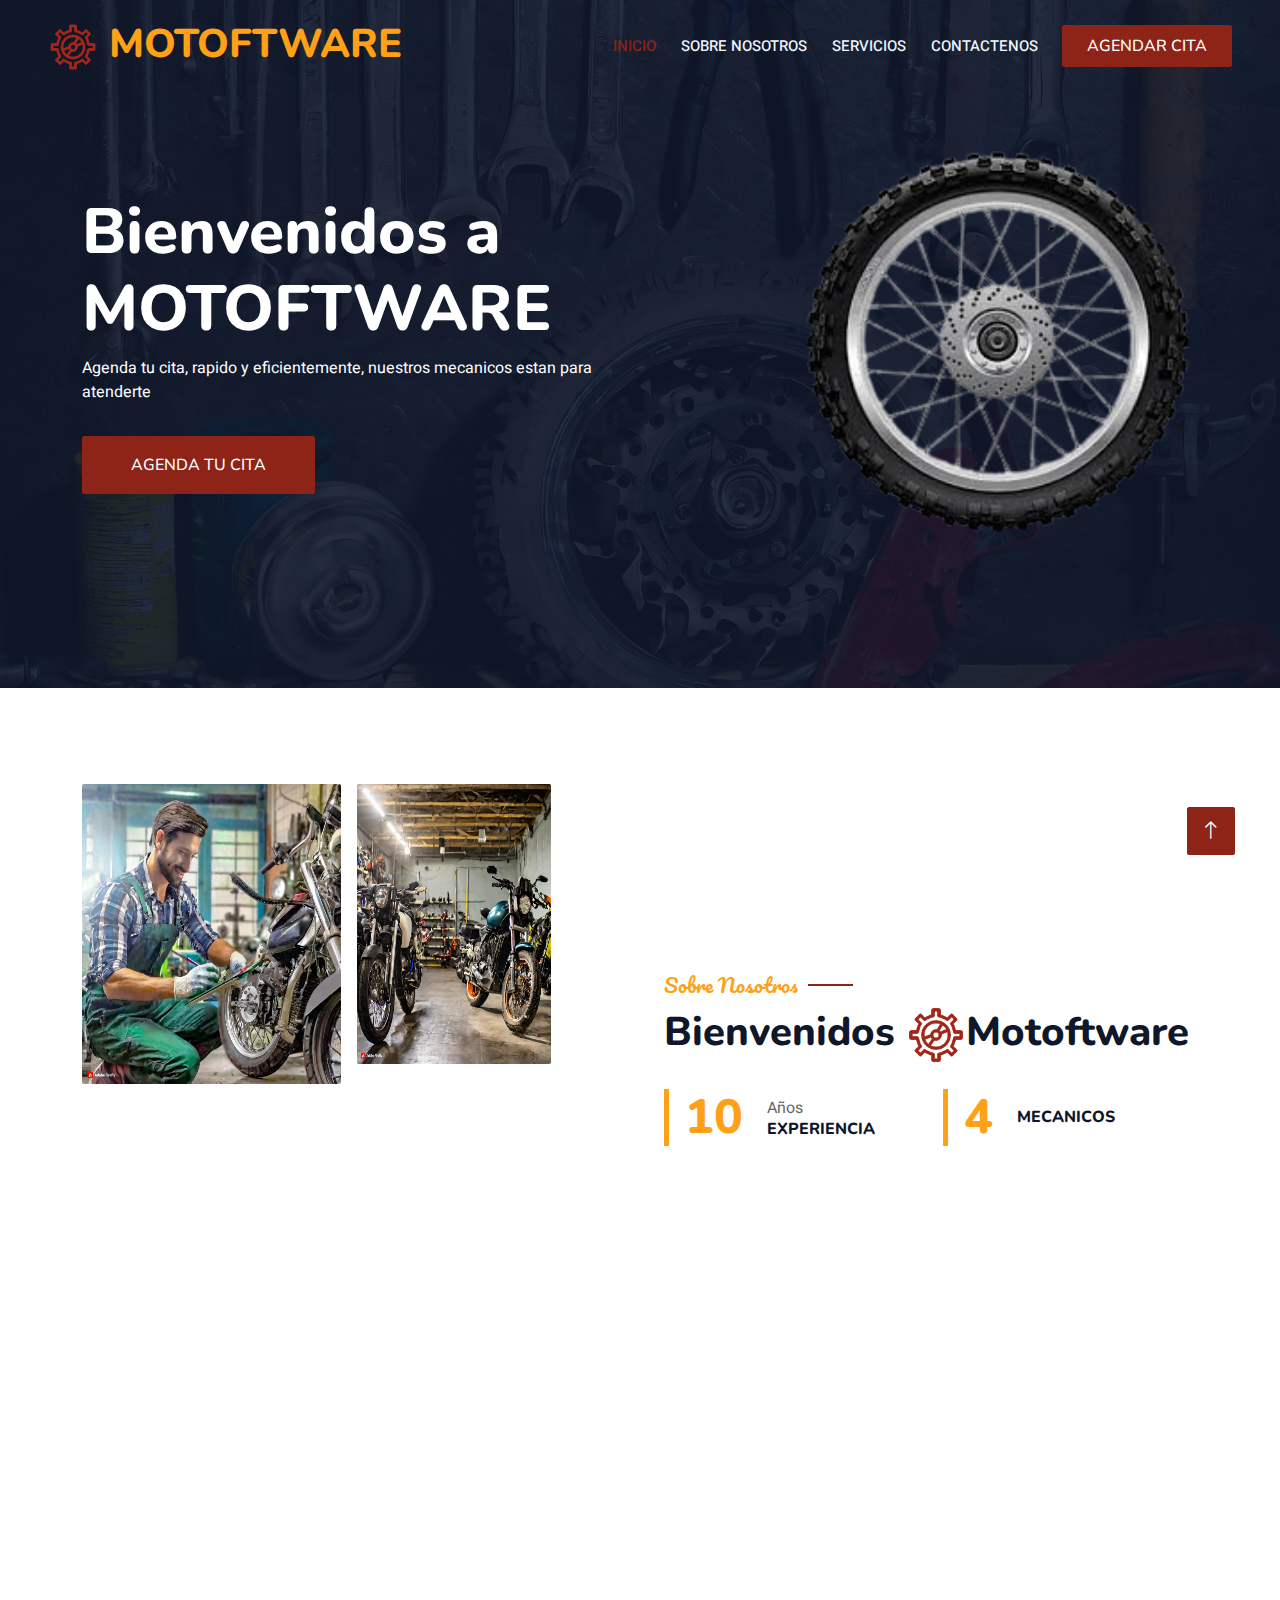
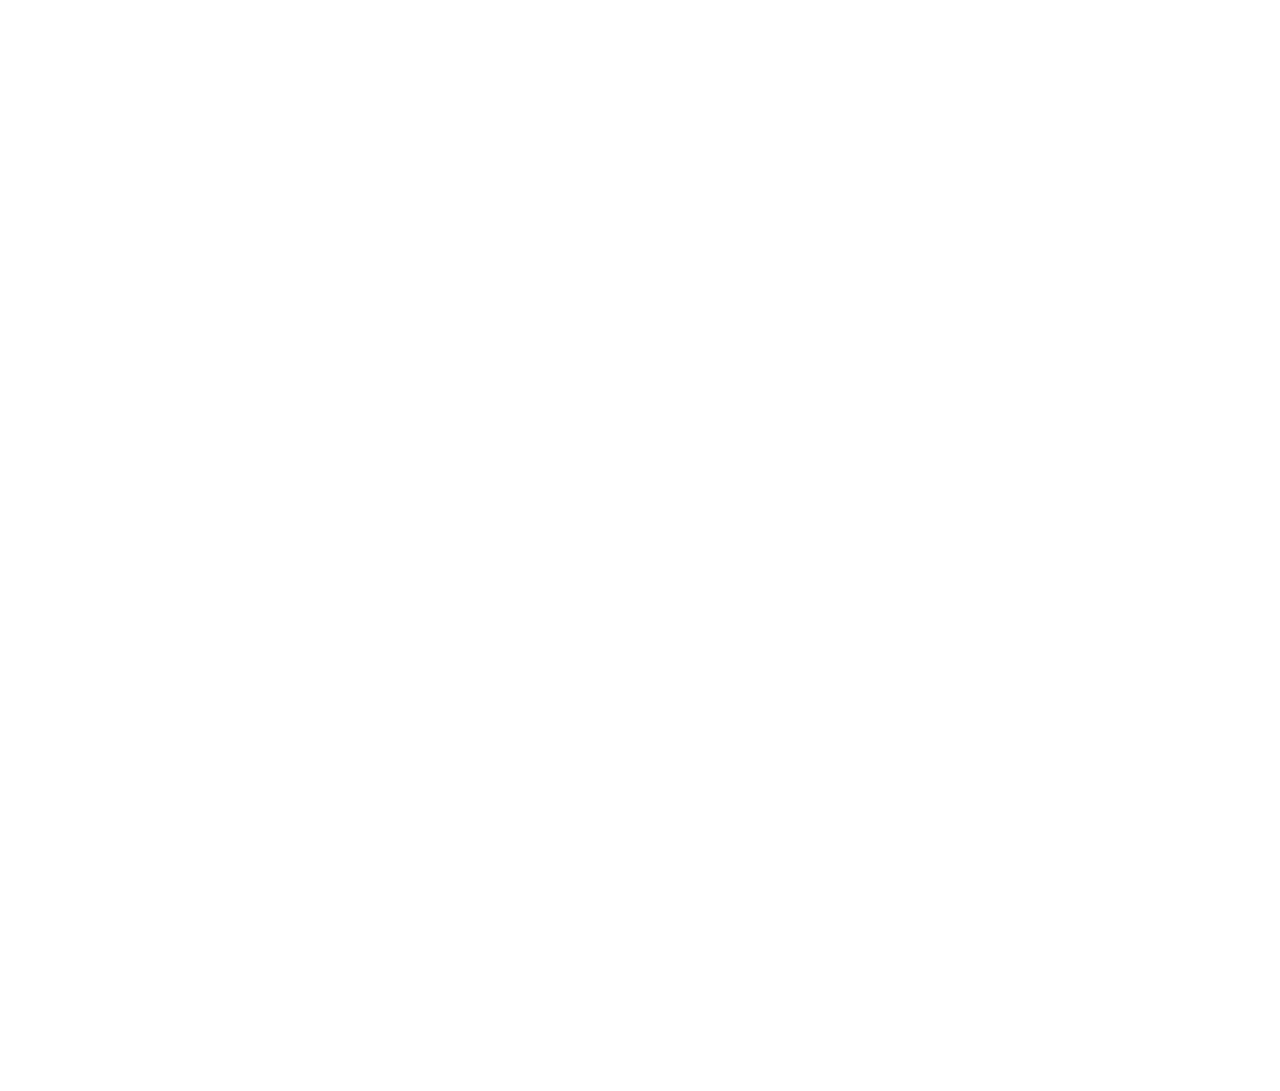
<file: index.html>
<!DOCTYPE html>
<html lang="en">

<head>
    <meta charset="utf-8">
    <title>Motoftware</title>
    <link rel="shortcut icon" type="image/icon" href="./img/tuerca (1).png"/>
    <meta content="width=device-width, initial-scale=1.0" name="viewport">
    <meta content="" name="keywords">
    <meta content="" name="description">

    <!-- Favicon --> 
    <link href="img/favicon.ico" rel="icon">

    <!-- Google Web Fonts -->
    <link rel="preconnect" href="https://fonts.googleapis.com">
    <link rel="preconnect" href="https://fonts.gstatic.com" crossorigin>
    <link href="https://fonts.googleapis.com/css2?family=Heebo:wght@400;500;600&family=Nunito:wght@600;700;800&family=Pacifico&display=swap" rel="stylesheet">

    <!-- Icon Font Stylesheet -->
    <link href="https://cdnjs.cloudflare.com/ajax/libs/font-awesome/5.10.0/css/all.min.css" rel="stylesheet">
    <link href="https://cdn.jsdelivr.net/npm/bootstrap-icons@1.4.1/font/bootstrap-icons.css" rel="stylesheet">

    <!-- Libraries Stylesheet -->
    <link href="lib/animate/animate.min.css" rel="stylesheet">
    <link href="lib/owlcarousel/assets/owl.carousel.min.css" rel="stylesheet">
    <link href="lib/tempusdominus/css/tempusdominus-bootstrap-4.min.css" rel="stylesheet" />

    <!-- Customized Bootstrap Stylesheet -->
    <link href="css/bootstrap.min.css" rel="stylesheet">

    <!-- Template Stylesheet -->
    <link href="css/style.css" rel="stylesheet">
</head>

<body>
    <div class="container-xxl bg-white p-0">
        <!-- Spinner Start -->
        <div id="spinner" class="show bg-white position-fixed translate-middle w-100 vh-100 top-50 start-50 d-flex align-items-center justify-content-center">
            <div class="spinner-border text-primary" style="width: 3rem; height: 3rem;" role="status">
                <span class="sr-only">Loading...</span>
            </div>
        </div>
        <!-- Spinner End -->


        <!-- Navbar & Hero Start -->
        <div class="container-xxl position-relative p-0">
            <nav class="navbar navbar-expand-lg navbar-dark bg-dark px-4 px-lg-5 py-3 py-lg-0">
                <a href="" class="navbar-brand p-0">
                    <h1 class="text-primary m-0"><img class="img-fluid flex-shrink-0 rounded-circle" src="img/tuerca (1).png" style="width: 50px; height: 50px;"  >  </i>MOTOFTWARE</h1>
                    <!-- <img src="img/logo.png" alt="Logo"> -->
                </a>
                <button class="navbar-toggler" type="button" data-bs-toggle="collapse" data-bs-target="#navbarCollapse">
                    <span class="fa fa-bars"></span>
                </button>
                <div class="collapse navbar-collapse" id="navbarCollapse">
                    <div class="navbar-nav ms-auto py-0 pe-4">
                        <a href="index.html" class="nav-item nav-link active">Inicio</a>
                        <a href="about.html" class="nav-item nav-link">Sobre Nosotros</a>
                        <a href="service.html" class="nav-item nav-link">Servicios</a>
                        <a href="contact.html" class="nav-item nav-link">Contactenos</a>
                    </div>
                    <a href="./motoftwaree/includes/_sesion/index.html" class="btn btn-primary py-2 px-4">Agendar Cita</a>
                </div>
            </nav>

            <div class="container-xxl py-5 bg-dark hero-header mb-5">
                <div class="container my-5 py-5">
                    <div class="row align-items-center g-5">
                        <div class="col-lg-6 text-center text-lg-start">
                            <h1 class="display-3 text-white animated slideInLeft">Bienvenidos a<br>MOTOFTWARE </h1>
                            <p class="text-white animated slideInLeft mb-4 pb-2">Agenda tu cita, rapido y eficientemente, nuestros mecanicos estan para atenderte</p>
                            <a href="./motoftwaree/includes/_sesion/index.html" class="btn btn-primary py-sm-3 px-sm-5 me-3 animated slideInLeft">AGENDA TU CITA</a>
                        </div>
                        <div class="col-lg-6 text-center text-lg-end overflow-hidden">
                            <img class="img-fluid" src="img/rueda.png" alt="" style="width: 400px; height: 400px;" >
                        </div>
                    </div>
                </div>
            </div>
        </div>
        <!-- Navbar & Hero End -->



        <!-- About Start -->
        <div class="container-xxl py-5">
            <div class="container">
                <div class="row g-5 align-items-center">
                    <div class="col-lg-6">
                        <div class="row g-3">
                            <div class="col-6 text-start">
                                <img class="img-fluid rounded w-100 wow zoomIn" data-wow-delay="0.1s" src="img/about.1.jpg" style="width: 250px; height: 300px;">
                            </div>
                            <div class="col-6 text-start">
                                <img class="img-fluid rounded w-75 wow zoomIn" data-wow-delay="0.3s" src="img/about.2.jpg" style="width: 500px; height: 280px;">
                            </div>
                            <div class="col-6 text-end">
                                <img class="img-fluid rounded w-75 wow zoomIn" data-wow-delay="0.5s" src="img/about.3.jpg">
                            </div>
                            <div class="col-6 text-end">
                                <img class="img-fluid rounded w-100 wow zoomIn" data-wow-delay="0.7s" src="img/about.4.jpg">
                            </div>
                        </div>
                    </div>
                    <div class="col-lg-6">
                        <h5 class="section-title ff-secondary text-start text-primary fw-normal">Sobre Nosotros</h5>
                        <h1 class="mb-4">Bienvenidos <img class="img-fluid flex-shrink-0 rounded-circle" src="img/tuerca (1).png" style="width: 60px; height: 60px;"></i>Motoftware</h1>
                        <p class="mb-4"></p>
                        <p class="mb-4"></p>
                        <div class="row g-4 mb-4">
                            <div class="col-sm-6">
                                <div class="d-flex align-items-center border-start border-5 border-primary px-3">
                                    <h1 class="flex-shrink-0 display-5 text-primary mb-0" data-toggle="counter-up">10</h1>
                                    <div class="ps-4">
                                        <p class="mb-0">Años</p>
                                        <h6 class="text-uppercase mb-0">Experiencia</h6>
                                    </div>
                                </div>
                            </div>
                            <div class="col-sm-6">
                                <div class="d-flex align-items-center border-start border-5 border-primary px-3">
                                    <h1 class="flex-shrink-0 display-5 text-primary mb-0" data-toggle="counter-up">4</h1>
                                    <div class="ps-4">
                                        <h6 class="text-uppercase mb-0">Mecanicos</h6>
                                    </div>
                                </div>
                            </div>
                        </div>
                    </div>
                </div>
            </div>
        </div>
        <!-- About End -->


        <!-- Menu Start -->
        <div class="container-xxl py-5">
            <div class="container">
                <div class="text-center wow fadeInUp" data-wow-delay="0.1s">
                    <h1 class="mb-5">Servicios mas populares</h1>
                </div>
                <div class="tab-class text-center wow fadeInUp" data-wow-delay="0.1s">
                    <ul class="nav nav-pills d-inline-flex justify-content-center border-bottom mb-5">
                        <li class="nav-item">
                            <a class="d-flex align-items-center text-start mx-3 ms-0 pb-3 active" data-bs-toggle="pill" href="#tab-1">
                                <img class="img-fluid flex-shrink-0 rounded-circle" src="img/tuerca (1).png" style="width: 50px; height: 50px;">
                            </a>
                        </li>
                    </ul>
                    <div class="tab-content">
                        <div id="tab-1" class="tab-pane fade show p-0 active">
                            <div class="row g-4">
                                <div class="col-lg-6">
                                    <div class="d-flex align-items-center">
                                        <img class="flex-shrink-0 img-fluid rounded" src="img/cambio-aceite.jpg" alt="" style="width: 80px;">
                                        <div class="w-100 d-flex flex-column text-start ps-4">
                                            <h5 class="d-flex justify-content-between border-bottom pb-2">
                                                <span>cambio de aceite</span>
                                                <span class="text-primary">$30.000</span>
                                            </h5>
                                        </div>
                                    </div>
                                </div>
                                <div class="col-lg-6">
                                    <div class="d-flex align-items-center">
                                        <img class="flex-shrink-0 img-fluid rounded" src="img/cambio-llanta.jpg" alt="" style="width: 80px; height: 80px;">
                                        <div class="w-100 d-flex flex-column text-start ps-4">
                                            <h5 class="d-flex justify-content-between border-bottom pb-2">
                                                <span>Cambio de llanta</span>
                                                <span class="text-primary">$100.000</span>
                                            </h5>
                                        </div>
                                    </div>
                                <div class="col-lg-6">
                                    <div>

                                    </div>
                                </div>
                        </div>
                    </div>
                </div>
            </div>
        </div>
        <!-- Menu End -->


     <!-- 
         Reservation Start 
        <div class="container-xxl py-5 px-0 wow fadeInUp" data-wow-delay="0.1s">
            <div class="row g-0">
                <div class="col-md-6">
                    <div class="video">
                        <button type="button" class="btn-play" data-bs-toggle="modal" data-src="https://www.youtube.com/embed/DWRcNpR6Kdc" data-bs-target="#videoModal">
                            <span></span>
                        </button>
                    </div>
                </div>
                <div class="col-md-6 bg-dark d-flex align-items-center">
                    <div class="p-5 wow fadeInUp" data-wow-delay="0.2s">
                        <h5 class="section-title ff-secondary text-start text-primary fw-normal">Reservation</h5>
                        <h1 class="text-white mb-4">Book A Table Online</h1>
                        <form>
                            <div class="row g-3">
                                <div class="col-md-6">
                                    <div class="form-floating">
                                        <input type="text" class="form-control" id="name" placeholder="Your Name">
                                        <label for="name">Your Name</label>
                                    </div>
                                </div>
                                <div class="col-md-6">
                                    <div class="form-floating">
                                        <input type="email" class="form-control" id="email" placeholder="Your Email">
                                        <label for="email">Your Email</label>
                                    </div>
                                </div>
                                <div class="col-md-6">
                                    <div class="form-floating date" id="date3" data-target-input="nearest">
                                        <input type="text" class="form-control datetimepicker-input" id="datetime" placeholder="Date & Time" data-target="#date3" data-toggle="datetimepicker" />
                                        <label for="datetime">Date & Time</label>
                                    </div>
                                </div>
                                <div class="col-md-6">
                                    <div class="form-floating">
                                        <select class="form-select" id="select1">
                                          <option value="1">People 1</option>
                                          <option value="2">People 2</option>
                                          <option value="3">People 3</option>
                                        </select>
                                        <label for="select1">No Of People</label>
                                      </div>
                                </div>
                                <div class="col-12">
                                    <div class="form-floating">
                                        <textarea class="form-control" placeholder="Special Request" id="message" style="height: 100px"></textarea>
                                        <label for="message">Special Request</label>
                                    </div>
                                </div>
                                <div class="col-12">
                                    <button class="btn btn-primary w-100 py-3" type="submit">Book Now</button>
                                </div>
                            </div>
                        </form>
                    </div>
                </div>
            </div>
        </div>

        <div class="modal fade" id="videoModal" tabindex="-1" aria-labelledby="exampleModalLabel" aria-hidden="true">
            <div class="modal-dialog">
                <div class="modal-content rounded-0">
                    <div class="modal-header">
                        <h5 class="modal-title" id="exampleModalLabel">Youtube Video</h5>
                        <button type="button" class="btn-close" data-bs-dismiss="modal" aria-label="Close"></button>
                    </div>
                    <div class="modal-body">
                        16:9 aspect ratio 
                        <div class="ratio ratio-16x9">
                            <iframe class="embed-responsive-item" src="" id="video" allowfullscreen allowscriptaccess="always"
                                allow="autoplay"></iframe>
                        </div>
                    </div>
                </div>
            </div>
        </div>
         Reservation Start -->


        <!-- Testimonial Start -->
        <div class="container-xxl py-5 wow fadeInUp" data-wow-delay="0.1s">
            <div class="container">
                <div class="text-center">
                    <h5 class="section-title ff-secondary text-center text-primary fw-normal">Comentarios</h5>
                    <h1 class="mb-5">Clientes Satisfechos!!!</h1>
                </div>
                <div class="owl-carousel testimonial-carousel">
                    <div class="testimonial-item bg-transparent border rounded p-4">
                        <i class="fa fa-quote-left fa-2x text-primary mb-3"></i>
                        <p>Me gusto mucho la atencion</p>
                        <div class="d-flex align-items-center">
                            <img class="img-fluid flex-shrink-0 rounded-circle" src="img/testimonial-1.jpg" style="width: 50px; height: 50px;">
                            <div class="ps-3">
                                <h5 class="mb-1">Alicia</h5>
                                <small>Abogada</small>
                            </div>
                        </div>
                    </div>
                    <div class="testimonial-item bg-transparent border rounded p-4">
                        <i class="fa fa-quote-left fa-2x text-primary mb-3"></i>
                        <p>Excelente trabajo</p>
                        <div class="d-flex align-items-center">
                            <img class="img-fluid flex-shrink-0 rounded-circle" src="img/testimonial-2.jpg" style="width: 50px; height: 50px;">
                            <div class="ps-3">
                                <h5 class="mb-1">Andres</h5>
                                <small>Profesor</small>
                            </div>
                        </div>
                    </div>
                    <div class="testimonial-item bg-transparent border rounded p-4">
                        <i class="fa fa-quote-left fa-2x text-primary mb-3"></i>
                        <p>Una excelente atencion al cliente</p>
                        <div class="d-flex align-items-center">
                            <img class="img-fluid flex-shrink-0 rounded-circle" src="img/testimonial-4.jpg" style="width: 50px; height: 50px;">
                            <div class="ps-3">
                                <h5 class="mb-1">Sara</h5>
                                <small>Estilista</small>
                            </div>
                        </div>
                    </div>
                </div>
            </div>
        </div>
        <!-- Testimonial End -->
        

        <!-- Footer Start -->
        <div class="container-fluid bg-dark text-light footer pt-5 mt-5 wow fadeIn" data-wow-delay="0.1s">
            <div class="container py-5">
                <div class="row g-5">
                    <div class="col-lg-3 col-md-6">
                        <h4 class="section-title ff-secondary text-start text-primary fw-normal mb-4">Paginas</h4>
                        <a class="btn btn-link" href="about.html">Sobre Nosotros</a>
                        <a class="btn btn-link" href="contact.html">Contactenos</a>
                        <a class="btn btn-link" href="service.html">Servicios</a>
                    </div>
                    <div class="col-lg-3 col-md-6">
                        <h4 class="section-title ff-secondary text-start text-primary fw-normal mb-4">Contacto</h4>
                        <p class="mb-2"><i class="fa fa-map-marker-alt me-3"></i>Cra. 46 #49-05, Rionegro, Antioquia</p>
                        <p class="mb-2"><i class="fa fa-phone-alt me-3"></i>+57 3218760986</p>
                        <p class="mb-2"><i class="fa fa-envelope me-3"></i>motoftware@gmail.com</p>
                        <div class="d-flex pt-2">
                            <a class="btn btn-outline-light btn-social" href=""><i class="fab fa-twitter"></i></a>
                            <a class="btn btn-outline-light btn-social" href=""><i class="fab fa-facebook-f"></i></a>
                            <a class="btn btn-outline-light btn-social" href=""><i class="fab fa-youtube"></i></a>
                            <a class="btn btn-outline-light btn-social" href=""><i class="fab fa-linkedin-in"></i></a>
                        </div>
                    </div>
                    <div class="col-lg-3 col-md-6">
                        <h4 class="section-title ff-secondary text-start text-primary fw-normal mb-4">Horario</h4>
                        <h5 class="text-light fw-normal">Lunes - Viernes</h5>
                        <p>9:00AM - 8:00PM</p>
                        <h5 class="text-light fw-normal">Sabado</h5>
                        <p>10:00AM - 6:00PM </p>
                    </div>
                    <div class="col-lg-3 col-md-6">
                        <div class="position-relative mx-auto" style="max-width: 400px;">
                            <img class="img-fluid flex-shrink-0 rounded-circle" src="img/tuerca (1).png" style="width: 100px; height: 100px;">
                        </div>
                    </div>
                </div>
                
            </div>
            <div class="container">
                <div class="copyright">
                    <div class="row">
                        <div class="col-md-6 text-center text-md-start mb-3 mb-md-0">
                            &copy; <a class="border-bottom" href="#">Motoftware</a>, All Right Reserved. 
							
							<!--/*** This template is free as long as you keep the footer author’s credit link/attribution link/backlink. If you'd like to use the template without the footer author’s credit link/attribution link/backlink, you can purchase the Credit Removal License from "https://htmlcodex.com/credit-removal". Thank you for your support. ***/-->
                        </div>
                    </div>
                </div>
            </div>
        </div>
        <!-- Footer End -->


        <!-- Back to Top -->
        <a href="#" class="btn btn-lg btn-primary btn-lg-square back-to-top"><i class="bi bi-arrow-up"></i></a>
    </div>

    <!-- JavaScript Libraries -->
    <script src="https://code.jquery.com/jquery-3.4.1.min.js"></script>
    <script src="https://cdn.jsdelivr.net/npm/bootstrap@5.0.0/dist/js/bootstrap.bundle.min.js"></script>
    <script src="lib/wow/wow.min.js"></script>
    <script src="lib/easing/easing.min.js"></script>
    <script src="lib/waypoints/waypoints.min.js"></script>
    <script src="lib/counterup/counterup.min.js"></script>
    <script src="lib/owlcarousel/owl.carousel.min.js"></script>
    <script src="lib/tempusdominus/js/moment.min.js"></script>
    <script src="lib/tempusdominus/js/moment-timezone.min.js"></script>
    <script src="lib/tempusdominus/js/tempusdominus-bootstrap-4.min.js"></script>

    <!-- Template Javascript -->
    <script src="js/main.js"></script>
</body>

</html>
</file>
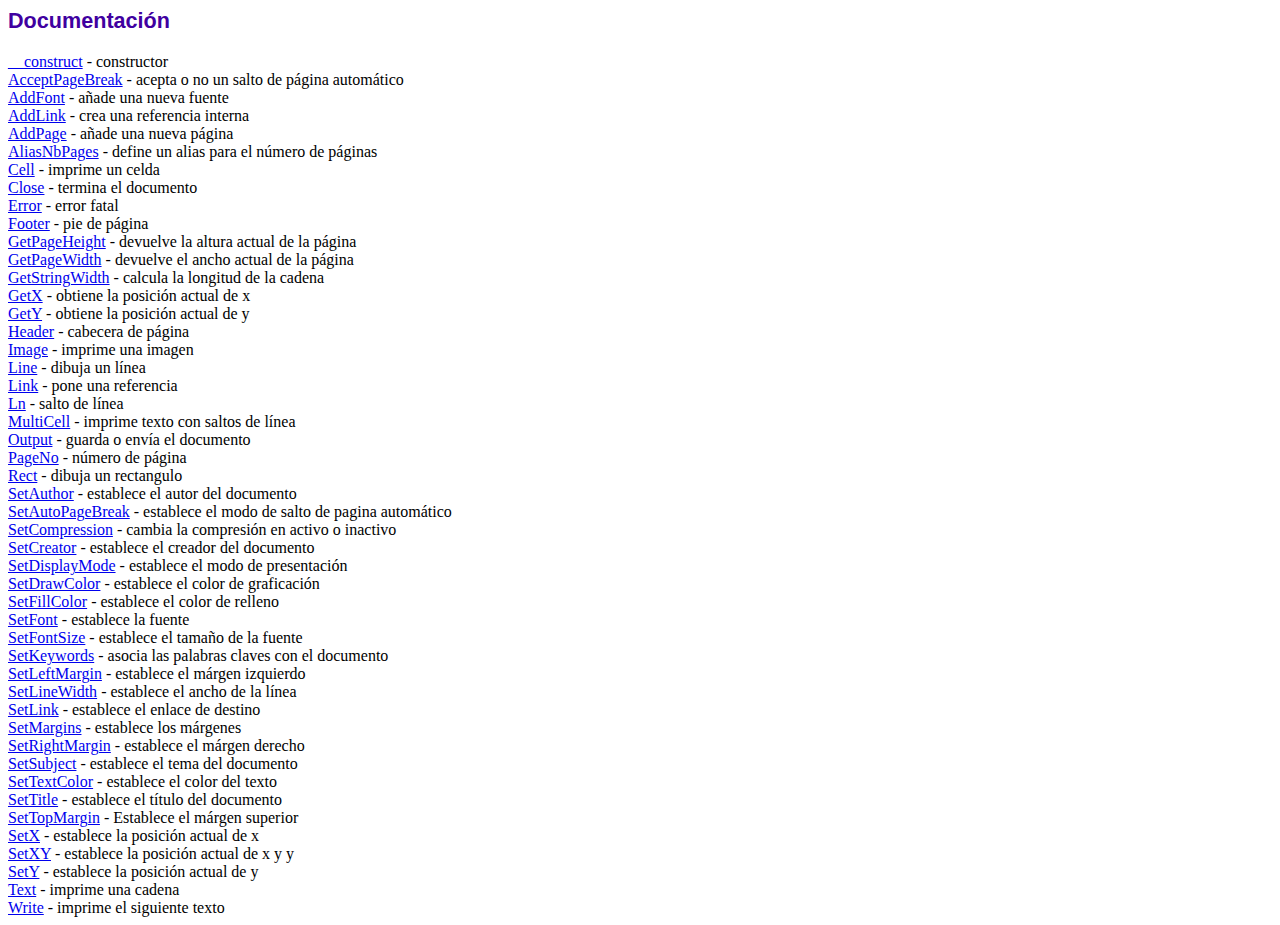
<file: motoftwaree/views/fpdf/doc/index.htm>
<!DOCTYPE html PUBLIC "-//W3C//DTD HTML 4.01 Transitional//EN">
<html>
<head>
<meta http-equiv="Content-Type" content="text/html; charset=UTF-8">
<title>Documentación</title>
<link type="text/css" rel="stylesheet" href="../fpdf.css">
</head>
<body>
<h1>Documentación</h1>
<a href="__construct.htm">__construct</a> - constructor<br>
<a href="acceptpagebreak.htm">AcceptPageBreak</a> - acepta o no un salto de página automático<br>
<a href="addfont.htm">AddFont</a> - añade una nueva fuente<br>
<a href="addlink.htm">AddLink</a> - crea una referencia interna<br>
<a href="addpage.htm">AddPage</a> - añade una nueva página<br>
<a href="aliasnbpages.htm">AliasNbPages</a> - define un alias para el número de páginas<br>
<a href="cell.htm">Cell</a> - imprime un celda<br>
<a href="close.htm">Close</a> - termina el documento<br>
<a href="error.htm">Error</a> - error fatal<br>
<a href="footer.htm">Footer</a> - pie de página<br>
<a href="getpageheight.htm">GetPageHeight</a> - devuelve la altura actual de la página<br>
<a href="getpagewidth.htm">GetPageWidth</a> - devuelve el ancho actual de la página<br>
<a href="getstringwidth.htm">GetStringWidth</a> - calcula la longitud de la cadena<br>
<a href="getx.htm">GetX</a> - obtiene la posición actual de x<br>
<a href="gety.htm">GetY</a> - obtiene la posición actual de y<br>
<a href="header.htm">Header</a> - cabecera de página<br>
<a href="image.htm">Image</a> - imprime una imagen<br>
<a href="line.htm">Line</a> - dibuja un línea<br>
<a href="link.htm">Link</a> - pone una referencia<br>
<a href="ln.htm">Ln</a> - salto de línea<br>
<a href="multicell.htm">MultiCell</a> - imprime texto con saltos de línea<br>
<a href="output.htm">Output</a> - guarda o envía el documento<br>
<a href="pageno.htm">PageNo</a> - número de página<br>
<a href="rect.htm">Rect</a> - dibuja un rectangulo<br>
<a href="setauthor.htm">SetAuthor</a> - establece el autor del documento<br>
<a href="setautopagebreak.htm">SetAutoPageBreak</a> - establece el modo de salto de pagina automático<br>
<a href="setcompression.htm">SetCompression</a> - cambia la compresión en activo o inactivo<br>
<a href="setcreator.htm">SetCreator</a> - establece el creador del documento<br>
<a href="setdisplaymode.htm">SetDisplayMode</a> - establece el modo de presentación<br>
<a href="setdrawcolor.htm">SetDrawColor</a> - establece el color de graficación<br>
<a href="setfillcolor.htm">SetFillColor</a> - establece el color de relleno<br>
<a href="setfont.htm">SetFont</a> - establece la fuente<br>
<a href="setfontsize.htm">SetFontSize</a> - establece el tamaño de la fuente<br>
<a href="setkeywords.htm">SetKeywords</a> - asocia las palabras claves con el documento<br>
<a href="setleftmargin.htm">SetLeftMargin</a> - establece el márgen izquierdo<br>
<a href="setlinewidth.htm">SetLineWidth</a> - establece el ancho de la línea<br>
<a href="setlink.htm">SetLink</a> - establece el enlace de destino<br>
<a href="setmargins.htm">SetMargins</a> - establece los márgenes<br>
<a href="setrightmargin.htm">SetRightMargin</a> - establece el márgen derecho<br>
<a href="setsubject.htm">SetSubject</a> - establece el tema del documento<br>
<a href="settextcolor.htm">SetTextColor</a> - establece el color del texto<br>
<a href="settitle.htm">SetTitle</a> - establece el título del documento<br>
<a href="settopmargin.htm">SetTopMargin</a> - Establece el márgen superior<br>
<a href="setx.htm">SetX</a> - establece la posición actual de x<br>
<a href="setxy.htm">SetXY</a> - establece la posición actual de x y y<br>
<a href="sety.htm">SetY</a> - establece la posición actual de y<br>
<a href="text.htm">Text</a> - imprime una cadena<br>
<a href="write.htm">Write</a> - imprime el siguiente texto<br>
</body>
</html>
</file>
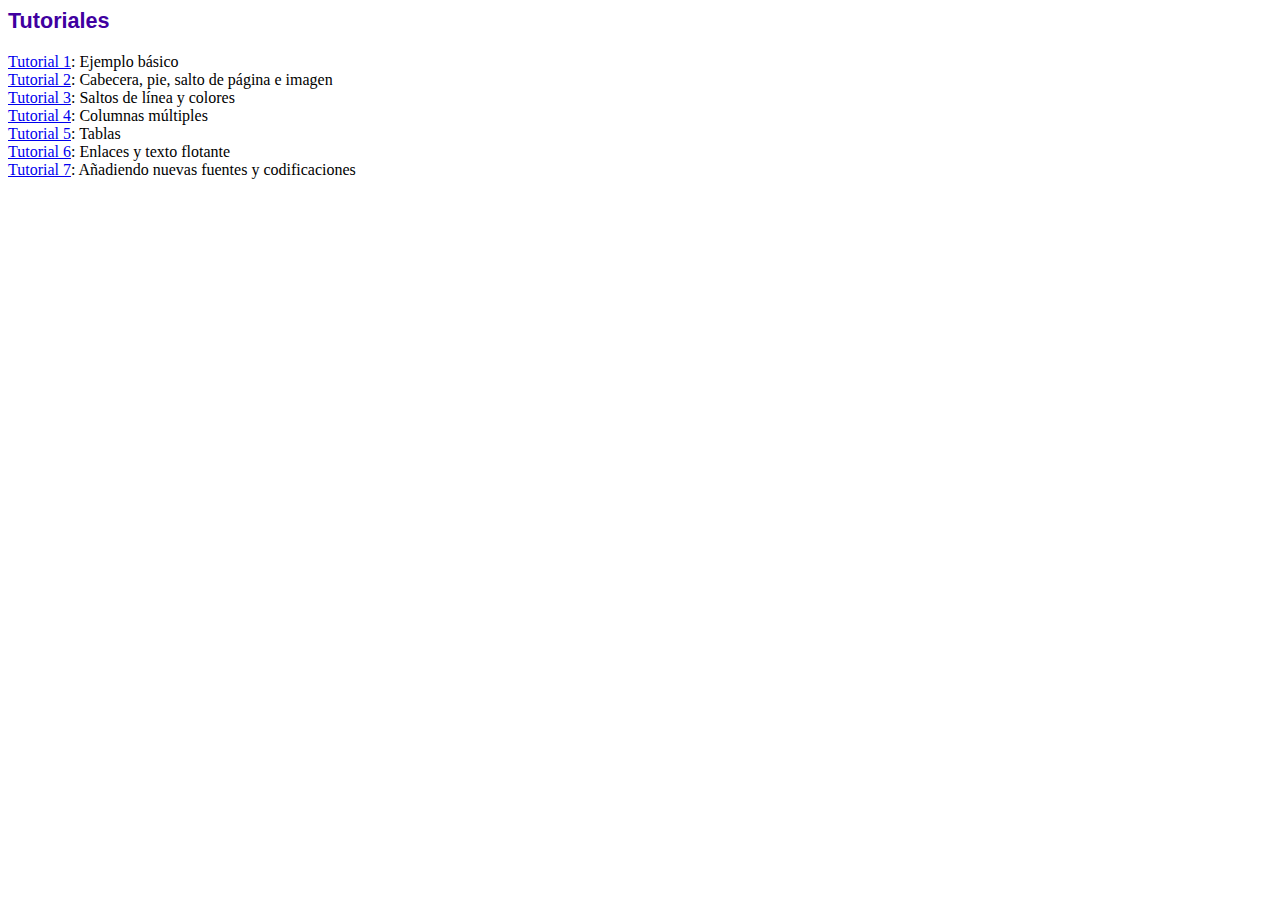
<file: motoftwaree/views/fpdf/tutorial/index.htm>
<!DOCTYPE html PUBLIC "-//W3C//DTD HTML 4.01 Transitional//EN">
<html>
<head>
<meta http-equiv="Content-Type" content="text/html; charset=UTF-8">
<title>Tutoriales</title>
<link type="text/css" rel="stylesheet" href="../fpdf.css">
</head>
<body>
<h1>Tutoriales</h1>
<ul style="list-style-type:none; margin-left:0; padding-left:0">
<li><a href="tuto1.htm">Tutorial 1</a>: Ejemplo básico</li>
<li><a href="tuto2.htm">Tutorial 2</a>: Cabecera, pie, salto de página e imagen</li>
<li><a href="tuto3.htm">Tutorial 3</a>: Saltos de línea y colores</li>
<li><a href="tuto4.htm">Tutorial 4</a>: Columnas múltiples</li>
<li><a href="tuto5.htm">Tutorial 5</a>: Tablas</li>
<li><a href="tuto6.htm">Tutorial 6</a>: Enlaces y texto flotante</li>
<li><a href="tuto7.htm">Tutorial 7</a>: Añadiendo nuevas fuentes y codificaciones</li>
</ul>
</body>
</html>
</file>
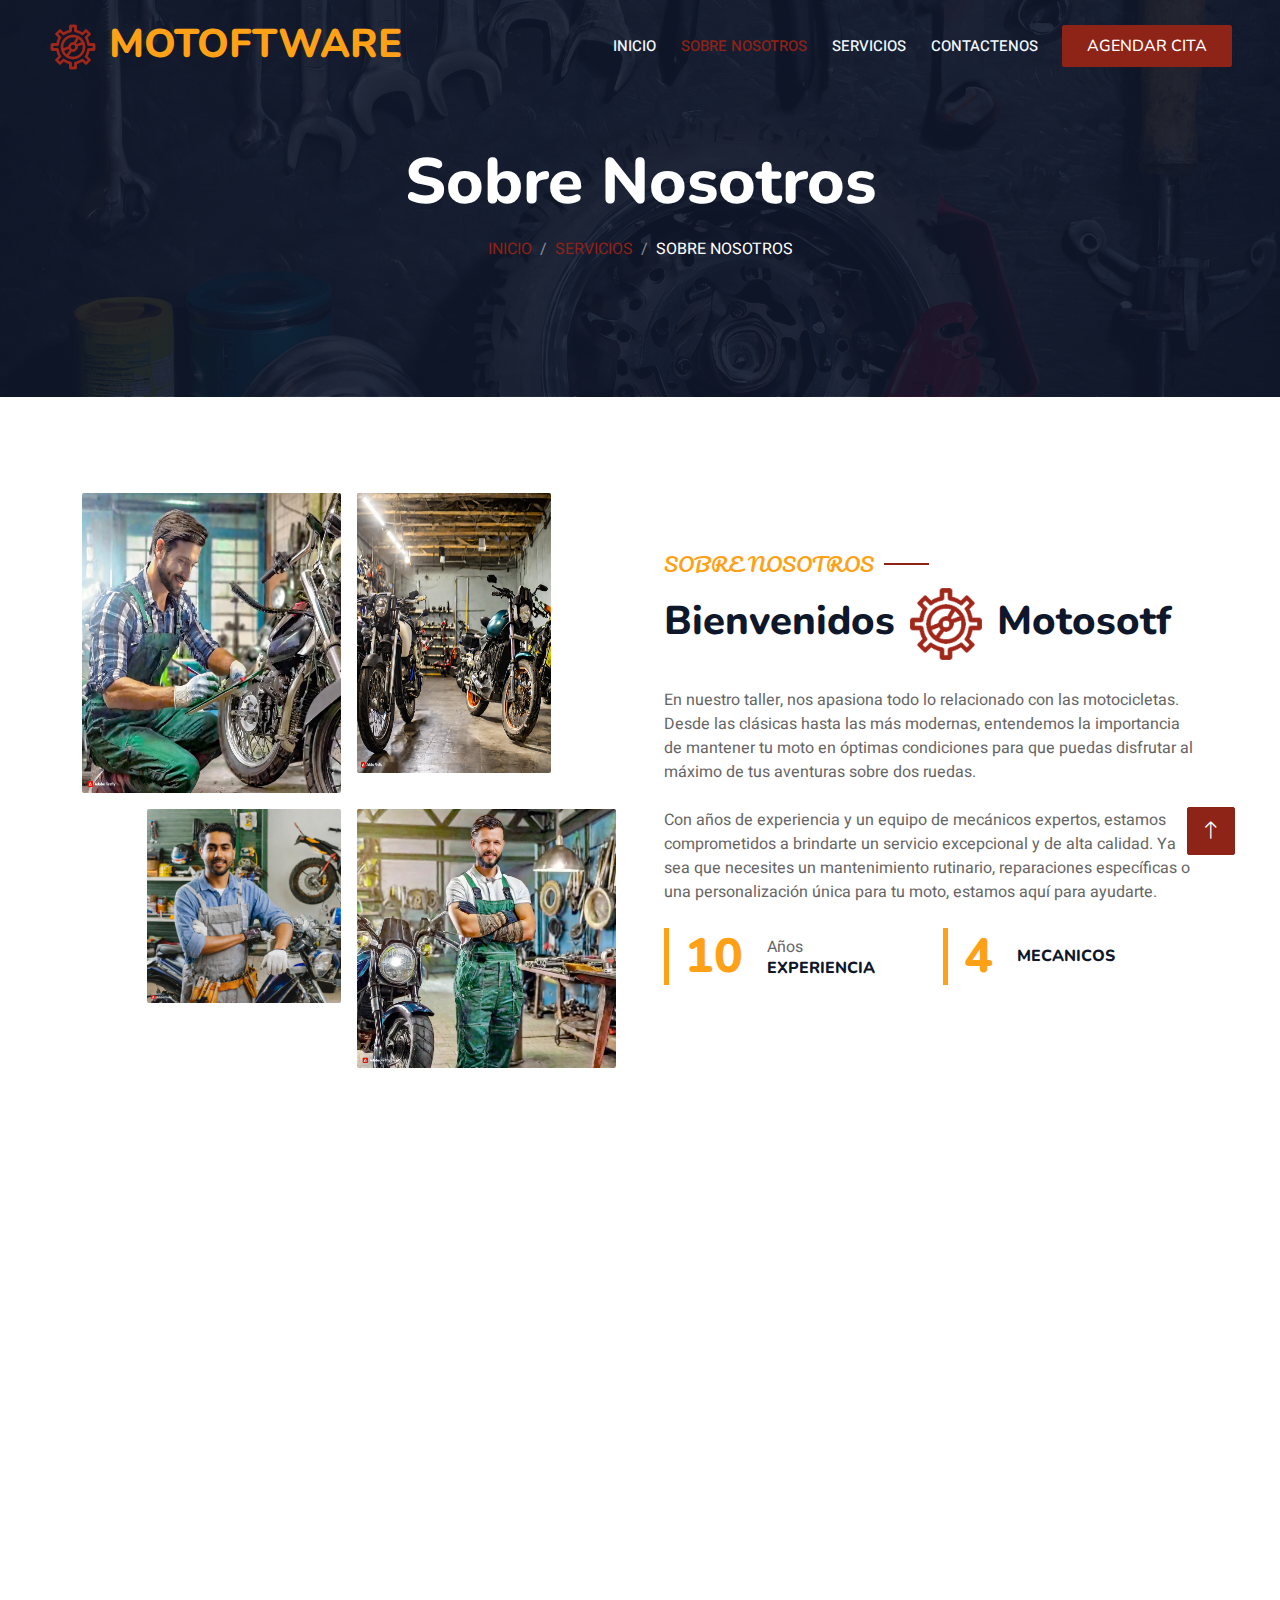
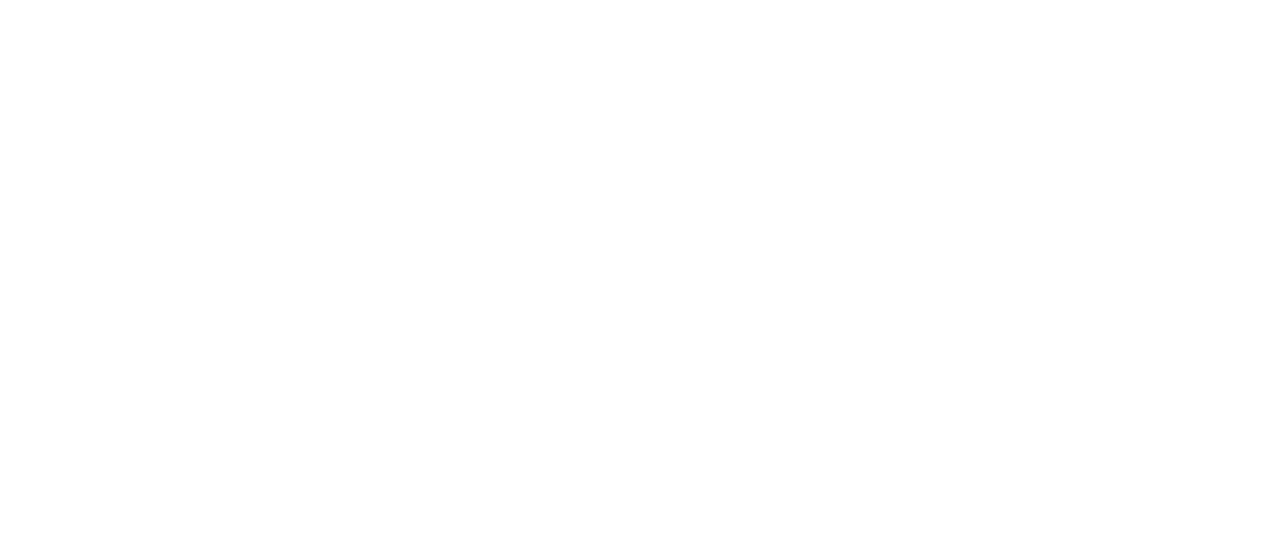
<file: about.html>
<!DOCTYPE html>
<html lang="en">

<head>
    <meta charset="utf-8">
    <title>Motoftware</title>
    <link rel="shortcut icon" type="image/icon" href="./img/tuerca (1).png"/>
    <meta content="width=device-width, initial-scale=1.0" name="viewport">
    <meta content="" name="keywords">
    <meta content="" name="description">

    <!-- Favicon -->
    <link href="img/favicon.ico" rel="icon">

    <!-- Google Web Fonts -->
    <link rel="preconnect" href="https://fonts.googleapis.com">
    <link rel="preconnect" href="https://fonts.gstatic.com" crossorigin>
    <link href="https://fonts.googleapis.com/css2?family=Heebo:wght@400;500;600&family=Nunito:wght@600;700;800&family=Pacifico&display=swap" rel="stylesheet">

    <!-- Icon Font Stylesheet -->
    <link href="https://cdnjs.cloudflare.com/ajax/libs/font-awesome/5.10.0/css/all.min.css" rel="stylesheet">
    <link href="https://cdn.jsdelivr.net/npm/bootstrap-icons@1.4.1/font/bootstrap-icons.css" rel="stylesheet">

    <!-- Libraries Stylesheet -->
    <link href="lib/animate/animate.min.css" rel="stylesheet">
    <link href="lib/owlcarousel/assets/owl.carousel.min.css" rel="stylesheet">
    <link href="lib/tempusdominus/css/tempusdominus-bootstrap-4.min.css" rel="stylesheet" />

    <!-- Customized Bootstrap Stylesheet -->
    <link href="css/bootstrap.min.css" rel="stylesheet">

    <!-- Template Stylesheet -->
    <link href="css/style.css" rel="stylesheet">
</head>

<body>
    <div class="container-xxl bg-white p-0">
        <!-- Spinner Start -->
        <div id="spinner" class="show bg-white position-fixed translate-middle w-100 vh-100 top-50 start-50 d-flex align-items-center justify-content-center">
            <div class="spinner-border text-primary" style="width: 3rem; height: 3rem;" role="status">
                <span class="sr-only">Loading...</span>
            </div>
        </div>
        <!-- Spinner End -->


        <!-- Navbar & Hero Start -->
        <div class="container-xxl position-relative p-0">
            <nav class="navbar navbar-expand-lg navbar-dark bg-dark px-4 px-lg-5 py-3 py-lg-0">
                <a href="" class="navbar-brand p-0">
                    <h1 class="text-primary m-0"><img class="img-fluid flex-shrink-0 rounded-circle" src="img/tuerca (1).png" style="width: 50px; height: 50px;"  >  </i>MOTOFTWARE</h1>
                    <!-- <img src="img/logo.png" alt="Logo"> -->
                </a>
                <button class="navbar-toggler" type="button" data-bs-toggle="collapse" data-bs-target="#navbarCollapse">
                    <span class="fa fa-bars"></span>
                </button>
                <div class="collapse navbar-collapse" id="navbarCollapse">
                    <div class="navbar-nav ms-auto py-0 pe-4">
                        <a href="index.html" class="nav-item nav-link ">Inicio</a>
                        <a href="about.html" class="nav-item nav-link active">Sobre Nosotros</a>
                        <a href="service.html" class="nav-item nav-link">Servicios</a>
                        <a href="contact.html" class="nav-item nav-link">Contactenos</a>
                    </div>
                    <a href="./motoftwaree/includes/_sesion/index.html" class="btn btn-primary py-2 px-4">Agendar Cita</a>
                </div>
            </nav>

            <div class="container-xxl py-5 bg-dark hero-header mb-5">
                <div class="container text-center my-5 pt-5 pb-4">
                    <h1 class="display-3 text-white mb-3 animated slideInDown">Sobre Nosotros</h1>
                    <nav aria-label="breadcrumb">
                        <ol class="breadcrumb justify-content-center text-uppercase">
                            <li class="breadcrumb-item"><a href="#">Inicio</a></li>
                            <li class="breadcrumb-item"><a href="#">Servicios</a></li>
                            <li class="breadcrumb-item text-white active" aria-current="page">Sobre Nosotros</li>
                        </ol>
                    </nav>
                </div>
            </div>
        </div>
        <!-- Navbar & Hero End -->


        <!-- About Start -->
        <div class="container-xxl py-5">
            <div class="container">
                <div class="row g-5 align-items-center">
                    <div class="col-lg-6">
                        <div class="row g-3">
                            <div class="col-6 text-start">
                                <img class="img-fluid rounded w-100 wow zoomIn" data-wow-delay="0.1s" src="img/about.1.jpg" style="width: 250px; height: 300px;">
                            </div>
                            <div class="col-6 text-start">
                                <img class="img-fluid rounded w-75 wow zoomIn" data-wow-delay="0.3s" src="img/about.2.jpg" style="width: 500px; height: 280px;">
                            </div>
                            <div class="col-6 text-end">
                                <img class="img-fluid rounded w-75 wow zoomIn" data-wow-delay="0.5s" src="img/about.3.jpg">
                            </div>
                            <div class="col-6 text-end">
                                <img class="img-fluid rounded w-100 wow zoomIn" data-wow-delay="0.7s" src="img/about.4.jpg">
                            </div>
                        </div>

                    </div>
                    <div class="col-lg-6">
                        <h5 class="section-title ff-secondary text-start text-primary fw-normal">SOBRE NOSOTROS</h5>
                        <h1 class="mb-4">Bienvenidos <img class="img-fluid flex-shrink-0 rounded-circle" src="img/tuerca (1).png" style="width: 80px; height: 80px;" > </i>Motosotf</h1>
                        <p class="mb-4">En nuestro taller, nos apasiona todo lo relacionado con las motocicletas. Desde las clásicas hasta las más modernas, entendemos la importancia de mantener tu moto en óptimas condiciones para que puedas disfrutar al máximo de tus aventuras sobre dos ruedas.</p>
                        <p class="mb-4">Con años de experiencia y un equipo de mecánicos expertos, estamos comprometidos a brindarte un servicio excepcional y de alta calidad. Ya sea que necesites un mantenimiento rutinario, reparaciones específicas o una personalización única para tu moto, estamos aquí para ayudarte.</p>
                        <div class="row g-4 mb-4">
                            <div class="col-sm-6">
                                <div class="d-flex align-items-center border-start border-5 border-primary px-3">
                                    <h1 class="flex-shrink-0 display-5 text-primary mb-0" data-toggle="counter-up">10</h1>
                                    <div class="ps-4">
                                        <p class="mb-0">Años</p>
                                        <h6 class="text-uppercase mb-0">Experiencia</h6>
                                    </div>
                                </div>
                            </div>
                            <div class="col-sm-6">
                                <div class="d-flex align-items-center border-start border-5 border-primary px-3">
                                    <h1 class="flex-shrink-0 display-5 text-primary mb-0" data-toggle="counter-up">4</h1>
                                    <div class="ps-4">
                                        <h6 class="text-uppercase mb-0">Mecanicos</h6>
                                    </div>
                                </div>
                            </div>
                        </div>
                    </div>
                </div>
            </div>
        </div>
        <!-- About End -->
    

        <!-- Team Start -->
        
        <div class="container-xxl pt-5 pb-3">
            <div class="container">
                <div class="text-center wow fadeInUp" data-wow-delay="0.1s">
                    <h5 class="section-title ff-secondary text-center text-primary fw-normal">Miembros del equipo</h5>
                    <h1 class="mb-5">Nuestros Mecanicos</h1>
                </div>
                <div class="row g-4">
                    <div class="col-lg-3 col-md-6 wow fadeInUp" data-wow-delay="0.1s">
                        <div class="team-item text-center rounded overflow-hidden">
                            <div class="rounded-circle overflow-hidden m-4">
                                <img class="img-fluid" src="img/meca1.jpg" alt="" style="width: 290%;" height="290%">
                            </div>
                            <h5 class="mb-0">Duvan Ortiz</h5>
                            <small>Mecanico</small>
                            <div class="d-flex justify-content-center mt-3">
                                <a class="btn btn-square btn-primary mx-1" href=""><i class="fab fa-facebook-f"></i></a>
                                <a class="btn btn-square btn-primary mx-1" href=""><i class="fab fa-twitter"></i></a>
                                <a class="btn btn-square btn-primary mx-1" href=""><i class="fab fa-instagram"></i></a>
                            </div>
                        </div>
                    </div>
                    <div class="col-lg-3 col-md-6 wow fadeInUp" data-wow-delay="0.5s">
                        <div class="team-item text-center rounded overflow-hidden">
                            <div class="rounded-circle overflow-hidden m-4">
                                <img class="img-fluid" src="img/mec2.jpg" alt="" style="width: 290%;" height="290%">
                            </div>
                            <h5 class="mb-0">Lucas Giraldo</h5>
                            <small>Mecanico</small>
                            <div class="d-flex justify-content-center mt-3">
                                <a class="btn btn-square btn-primary mx-1" href=""><i class="fab fa-facebook-f"></i></a>
                                <a class="btn btn-square btn-primary mx-1" href=""><i class="fab fa-twitter"></i></a>
                                <a class="btn btn-square btn-primary mx-1" href=""><i class="fab fa-instagram"></i></a>
                            </div>
                        </div>
                    </div>
                    <div class="col-lg-3 col-md-6 wow fadeInUp" data-wow-delay="0.7s">
                        <div class="team-item text-center rounded overflow-hidden">
                            <div class="rounded-circle overflow-hidden m-4">
                                <img class="img-fluid" src="img/mec3.jpg" alt="" style="width: 290%;" height="290%">
                            </div>
                            <h5 class="mb-0">Andres Cardona</h5>
                            <small>Mecanico</small>
                            <div class="d-flex justify-content-center mt-3">
                                <a class="btn btn-square btn-primary mx-1" href=""><i class="fab fa-facebook-f"></i></a>
                                <a class="btn btn-square btn-primary mx-1" href=""><i class="fab fa-twitter"></i></a>
                                <a class="btn btn-square btn-primary mx-1" href=""><i class="fab fa-instagram"></i></a>
                            </div>
                        </div>
                    </div>
                    <div class="col-lg-3 col-md-6 wow fadeInUp" data-wow-delay="0.7s">
                        <div class="team-item text-center rounded overflow-hidden">
                            <div class="rounded-circle overflow-hidden m-4">
                                <img class="img-fluid" src="img/mec4.jpg" alt="" style="width: 290%;" height="290%">
                            </div>
                            <h5 class="mb-0">Yurani Cardona</h5>
                            <small>Mecanica</small>
                            <div class="d-flex justify-content-center mt-3">
                                <a class="btn btn-square btn-primary mx-1" href=""><i class="fab fa-facebook-f"></i></a>
                                <a class="btn btn-square btn-primary mx-1" href=""><i class="fab fa-twitter"></i></a>
                                <a class="btn btn-square btn-primary mx-1" href=""><i class="fab fa-instagram"></i></a>
                            </div>
                        </div>
                    </div>
                </div>
            </div>
        </div>
        <!-- Team End -->
        

        <!-- Footer Start -->
        <div class="container-fluid bg-dark text-light footer pt-5 mt-5 wow fadeIn" data-wow-delay="0.1s">
            <div class="container py-5">
                <div class="row g-5">
                    <div class="col-lg-3 col-md-6">
                        <h4 class="section-title ff-secondary text-start text-primary fw-normal mb-4">Paginas</h4>
                        <a class="btn btn-link" href="about.html">Sobre Nosotros</a>
                        <a class="btn btn-link" href="contact.html">Contactenos</a>
                        <a class="btn btn-link" href="service.html">Servicios</a>
                    </div>
                    <div class="col-lg-3 col-md-6">
                        <h4 class="section-title ff-secondary text-start text-primary fw-normal mb-4">Contacto</h4>
                        <p class="mb-2"><i class="fa fa-map-marker-alt me-3"></i>Cra. 46 #49-05, Rionegro, Antioquia</p>
                        <p class="mb-2"><i class="fa fa-phone-alt me-3"></i>+57 3218760986</p>
                        <p class="mb-2"><i class="fa fa-envelope me-3"></i>motoftware@gmail.com</p>
                        <div class="d-flex pt-2">
                            <a class="btn btn-outline-light btn-social" href=""><i class="fab fa-twitter"></i></a>
                            <a class="btn btn-outline-light btn-social" href=""><i class="fab fa-facebook-f"></i></a>
                            <a class="btn btn-outline-light btn-social" href=""><i class="fab fa-youtube"></i></a>
                            <a class="btn btn-outline-light btn-social" href=""><i class="fab fa-linkedin-in"></i></a>
                        </div>
                    </div>
                    <div class="col-lg-3 col-md-6">
                        <h4 class="section-title ff-secondary text-start text-primary fw-normal mb-4">Horario</h4>
                        <h5 class="text-light fw-normal">Lunes - Viernes</h5>
                        <p>9:00AM - 8:00PM</p>
                        <h5 class="text-light fw-normal">Sabado</h5>
                        <p>10:00AM - 6:00PM </p>
                    </div>
                    <div class="col-lg-3 col-md-6">
                        <div class="position-relative mx-auto" style="max-width: 400px;">
                            <img class="img-fluid flex-shrink-0 rounded-circle" src="img/tuerca (1).png" style="width: 100px; height: 100px;">
                        </div>
                    </div>
                </div>
                
            </div>
            <div class="container">
                <div class="copyright">
                    <div class="row">
                        <div class="col-md-6 text-center text-md-start mb-3 mb-md-0">
                            &copy; <a class="border-bottom" href="#">Motoftware</a>, All Right Reserved. 
							
							<!--/*** This template is free as long as you keep the footer author’s credit link/attribution link/backlink. If you'd like to use the template without the footer author’s credit link/attribution link/backlink, you can purchase the Credit Removal License from "https://htmlcodex.com/credit-removal". Thank you for your support. ***/-->
                        </div>
                    </div>
                </div>
            </div>
        </div>
        <!-- Footer End -->


        <!-- Back to Top -->
        <a href="#" class="btn btn-lg btn-primary btn-lg-square back-to-top"><i class="bi bi-arrow-up"></i></a>
    </div>

    <!-- JavaScript Libraries -->
    <script src="https://code.jquery.com/jquery-3.4.1.min.js"></script>
    <script src="https://cdn.jsdelivr.net/npm/bootstrap@5.0.0/dist/js/bootstrap.bundle.min.js"></script>
    <script src="lib/wow/wow.min.js"></script>
    <script src="lib/easing/easing.min.js"></script>
    <script src="lib/waypoints/waypoints.min.js"></script>
    <script src="lib/counterup/counterup.min.js"></script>
    <script src="lib/owlcarousel/owl.carousel.min.js"></script>
    <script src="lib/tempusdominus/js/moment.min.js"></script>
    <script src="lib/tempusdominus/js/moment-timezone.min.js"></script>
    <script src="lib/tempusdominus/js/tempusdominus-bootstrap-4.min.js"></script>

    <!-- Template Javascript -->
    <script src="js/main.js"></script>
</body>

</html>
</file>
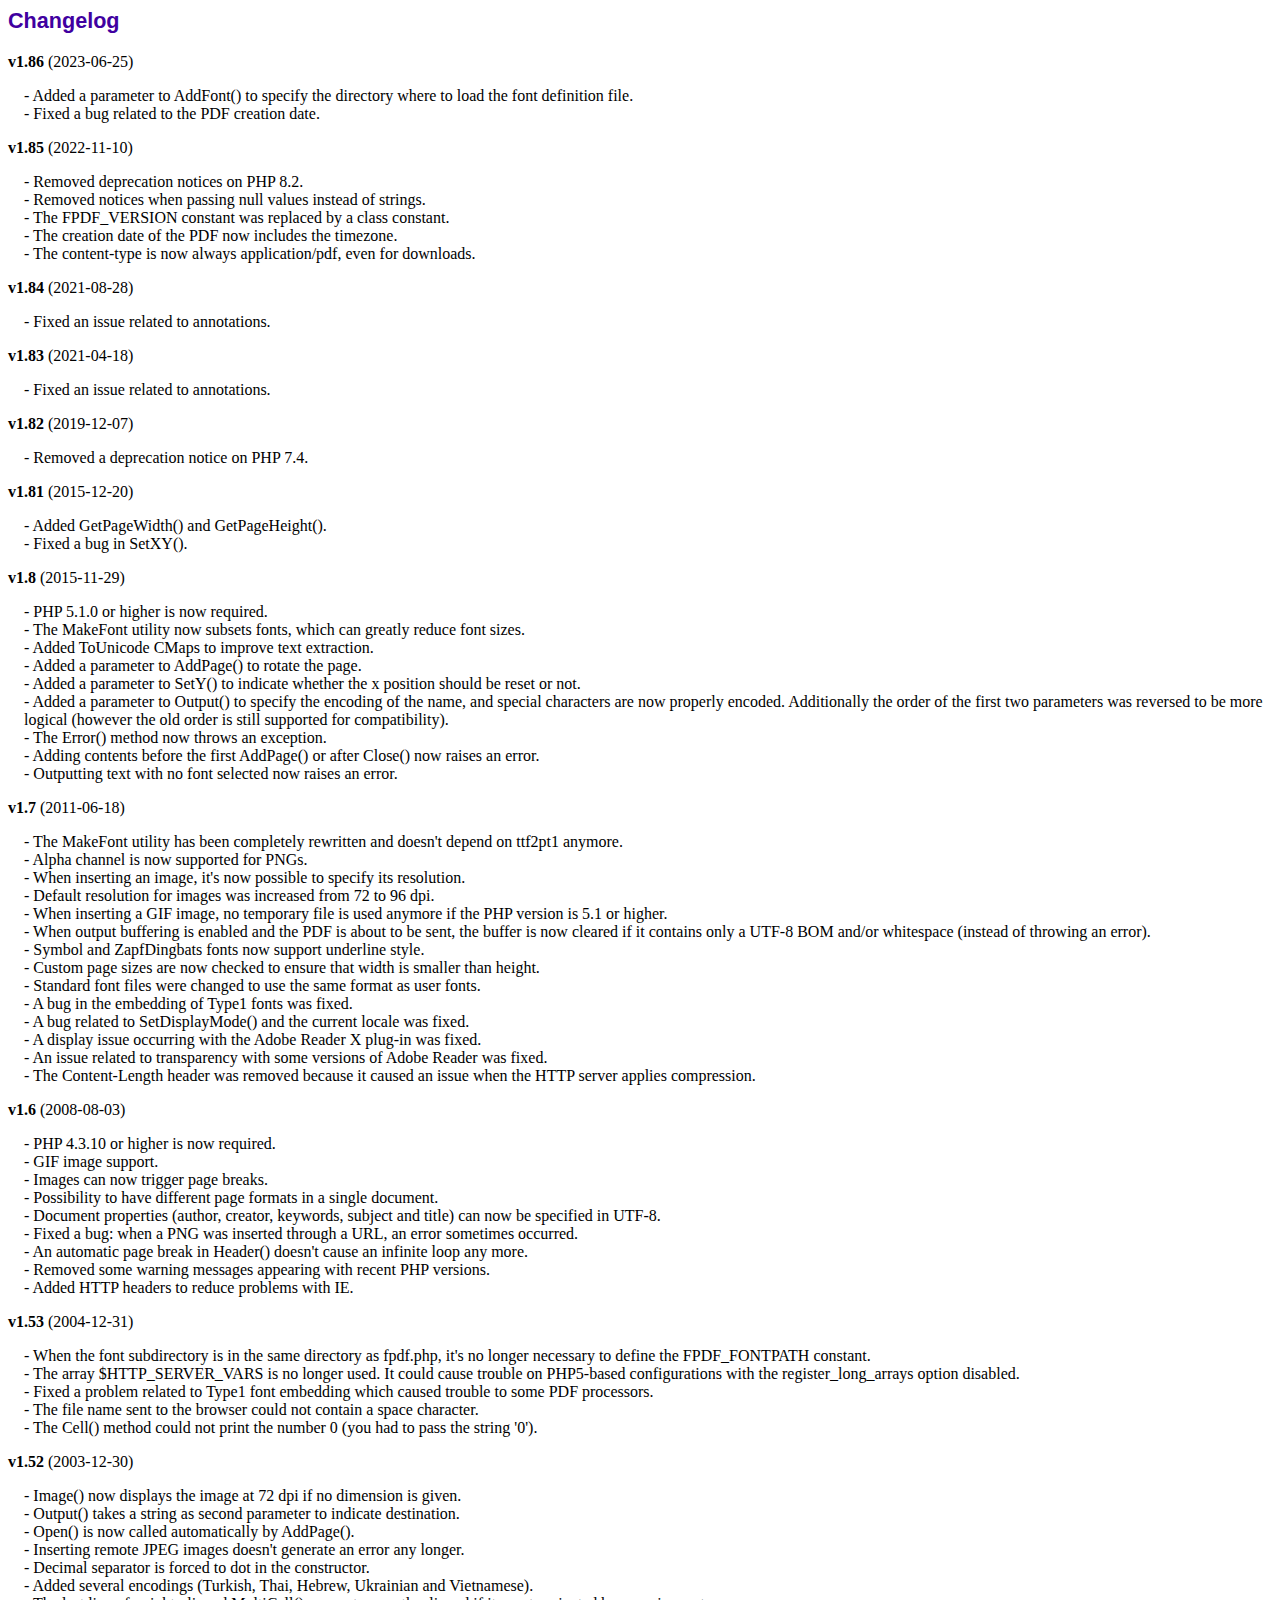
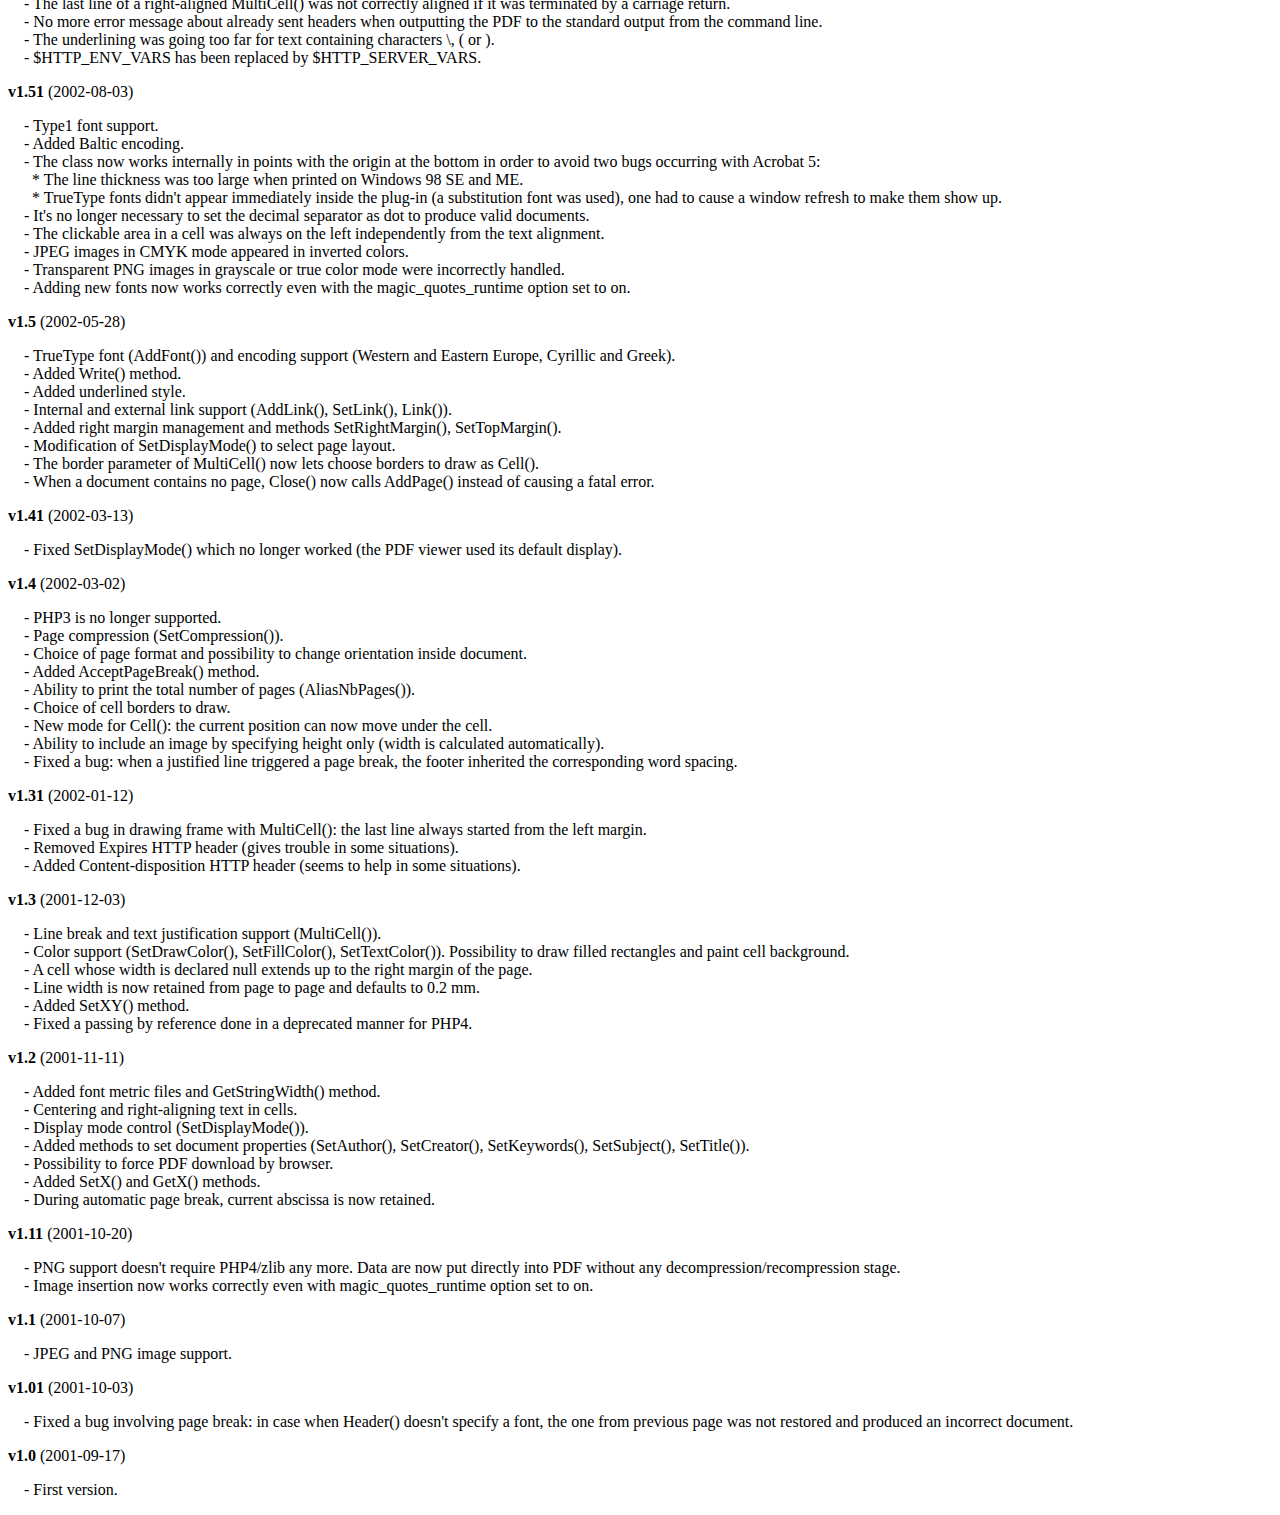
<file: motoftwaree/views/fpdf/changelog.htm>
<!DOCTYPE html PUBLIC "-//W3C//DTD HTML 4.01 Transitional//EN">
<html>
<head>
<meta http-equiv="Content-Type" content="text/html; charset=UTF-8">
<title>Changelog</title>
<link type="text/css" rel="stylesheet" href="fpdf.css">
<style type="text/css">
dd {margin:1em 0 1em 1em}
</style>
</head>
<body>
<h1>Changelog</h1>
<dl>
<dt><strong>v1.86</strong> (2023-06-25)</dt>
<dd>
- Added a parameter to AddFont() to specify the directory where to load the font definition file.<br>
- Fixed a bug related to the PDF creation date.<br>
</dd>
<dt><strong>v1.85</strong> (2022-11-10)</dt>
<dd>
- Removed deprecation notices on PHP 8.2.<br>
- Removed notices when passing null values instead of strings.<br>
- The FPDF_VERSION constant was replaced by a class constant.<br>
- The creation date of the PDF now includes the timezone.<br>
- The content-type is now always application/pdf, even for downloads.<br>
</dd>
<dt><strong>v1.84</strong> (2021-08-28)</dt>
<dd>
- Fixed an issue related to annotations.<br>
</dd>
<dt><strong>v1.83</strong> (2021-04-18)</dt>
<dd>
- Fixed an issue related to annotations.<br>
</dd>
<dt><strong>v1.82</strong> (2019-12-07)</dt>
<dd>
- Removed a deprecation notice on PHP 7.4.<br>
</dd>
<dt><strong>v1.81</strong> (2015-12-20)</dt>
<dd>
- Added GetPageWidth() and GetPageHeight().<br>
- Fixed a bug in SetXY().<br>
</dd>
<dt><strong>v1.8</strong> (2015-11-29)</dt>
<dd>
- PHP 5.1.0 or higher is now required.<br>
- The MakeFont utility now subsets fonts, which can greatly reduce font sizes.<br>
- Added ToUnicode CMaps to improve text extraction.<br>
- Added a parameter to AddPage() to rotate the page.<br>
- Added a parameter to SetY() to indicate whether the x position should be reset or not.<br>
- Added a parameter to Output() to specify the encoding of the name, and special characters are now properly encoded. Additionally the order of the first two parameters was reversed to be more logical (however the old order is still supported for compatibility).<br>
- The Error() method now throws an exception.<br>
- Adding contents before the first AddPage() or after Close() now raises an error.<br>
- Outputting text with no font selected now raises an error.<br>
</dd>
<dt><strong>v1.7</strong> (2011-06-18)</dt>
<dd>
- The MakeFont utility has been completely rewritten and doesn't depend on ttf2pt1 anymore.<br>
- Alpha channel is now supported for PNGs.<br>
- When inserting an image, it's now possible to specify its resolution.<br>
- Default resolution for images was increased from 72 to 96 dpi.<br>
- When inserting a GIF image, no temporary file is used anymore if the PHP version is 5.1 or higher.<br>
- When output buffering is enabled and the PDF is about to be sent, the buffer is now cleared if it contains only a UTF-8 BOM and/or whitespace (instead of throwing an error).<br>
- Symbol and ZapfDingbats fonts now support underline style.<br>
- Custom page sizes are now checked to ensure that width is smaller than height.<br>
- Standard font files were changed to use the same format as user fonts.<br>
- A bug in the embedding of Type1 fonts was fixed.<br>
- A bug related to SetDisplayMode() and the current locale was fixed.<br>
- A display issue occurring with the Adobe Reader X plug-in was fixed.<br>
- An issue related to transparency with some versions of Adobe Reader was fixed.<br>
- The Content-Length header was removed because it caused an issue when the HTTP server applies compression.<br>
</dd>
<dt><strong>v1.6</strong> (2008-08-03)</dt>
<dd>
- PHP 4.3.10 or higher is now required.<br>
- GIF image support.<br>
- Images can now trigger page breaks.<br>
- Possibility to have different page formats in a single document.<br>
- Document properties (author, creator, keywords, subject and title) can now be specified in UTF-8.<br>
- Fixed a bug: when a PNG was inserted through a URL, an error sometimes occurred.<br>
- An automatic page break in Header() doesn't cause an infinite loop any more.<br>
- Removed some warning messages appearing with recent PHP versions.<br>
- Added HTTP headers to reduce problems with IE.<br>
</dd>
<dt><strong>v1.53</strong> (2004-12-31)</dt>
<dd>
- When the font subdirectory is in the same directory as fpdf.php, it's no longer necessary to define the FPDF_FONTPATH constant.<br>
- The array $HTTP_SERVER_VARS is no longer used. It could cause trouble on PHP5-based configurations with the register_long_arrays option disabled.<br>
- Fixed a problem related to Type1 font embedding which caused trouble to some PDF processors.<br>
- The file name sent to the browser could not contain a space character.<br>
- The Cell() method could not print the number 0 (you had to pass the string '0').<br>
</dd>
<dt><strong>v1.52</strong> (2003-12-30)</dt>
<dd>
- Image() now displays the image at 72 dpi if no dimension is given.<br>
- Output() takes a string as second parameter to indicate destination.<br>
- Open() is now called automatically by AddPage().<br>
- Inserting remote JPEG images doesn't generate an error any longer.<br>
- Decimal separator is forced to dot in the constructor.<br>
- Added several encodings (Turkish, Thai, Hebrew, Ukrainian and Vietnamese).<br>
- The last line of a right-aligned MultiCell() was not correctly aligned if it was terminated by a carriage return.<br>
- No more error message about already sent headers when outputting the PDF to the standard output from the command line.<br>
- The underlining was going too far for text containing characters \, ( or ).<br>
- $HTTP_ENV_VARS has been replaced by $HTTP_SERVER_VARS.<br>
</dd>
<dt><strong>v1.51</strong> (2002-08-03)</dt>
<dd>
- Type1 font support.<br>
- Added Baltic encoding.<br>
- The class now works internally in points with the origin at the bottom in order to avoid two bugs occurring with Acrobat 5:<br>&nbsp;&nbsp;* The line thickness was too large when printed on Windows 98 SE and ME.<br>&nbsp;&nbsp;* TrueType fonts didn't appear immediately inside the plug-in (a substitution font was used), one had to cause a window refresh to make them show up.<br>
- It's no longer necessary to set the decimal separator as dot to produce valid documents.<br>
- The clickable area in a cell was always on the left independently from the text alignment.<br>
- JPEG images in CMYK mode appeared in inverted colors.<br>
- Transparent PNG images in grayscale or true color mode were incorrectly handled.<br>
- Adding new fonts now works correctly even with the magic_quotes_runtime option set to on.<br>
</dd>
<dt><strong>v1.5</strong> (2002-05-28)</dt>
<dd>
- TrueType font (AddFont()) and encoding support (Western and Eastern Europe, Cyrillic and Greek).<br>
- Added Write() method.<br>
- Added underlined style.<br>
- Internal and external link support (AddLink(), SetLink(), Link()).<br>
- Added right margin management and methods SetRightMargin(), SetTopMargin().<br>
- Modification of SetDisplayMode() to select page layout.<br>
- The border parameter of MultiCell() now lets choose borders to draw as Cell().<br>
- When a document contains no page, Close() now calls AddPage() instead of causing a fatal error.<br>
</dd>
<dt><strong>v1.41</strong> (2002-03-13)</dt>
<dd>
- Fixed SetDisplayMode() which no longer worked (the PDF viewer used its default display).<br>
</dd>
<dt><strong>v1.4</strong> (2002-03-02)</dt>
<dd>
- PHP3 is no longer supported.<br>
- Page compression (SetCompression()).<br>
- Choice of page format and possibility to change orientation inside document.<br>
- Added AcceptPageBreak() method.<br>
- Ability to print the total number of pages (AliasNbPages()).<br>
- Choice of cell borders to draw.<br>
- New mode for Cell(): the current position can now move under the cell.<br>
- Ability to include an image by specifying height only (width is calculated automatically).<br>
- Fixed a bug: when a justified line triggered a page break, the footer inherited the corresponding word spacing.<br>
</dd>
<dt><strong>v1.31</strong> (2002-01-12)</dt>
<dd>
- Fixed a bug in drawing frame with MultiCell(): the last line always started from the left margin.<br>
- Removed Expires HTTP header (gives trouble in some situations).<br>
- Added Content-disposition HTTP header (seems to help in some situations).<br>
</dd>
<dt><strong>v1.3</strong> (2001-12-03)</dt>
<dd>
- Line break and text justification support (MultiCell()).<br>
- Color support (SetDrawColor(), SetFillColor(), SetTextColor()). Possibility to draw filled rectangles and paint cell background.<br>
- A cell whose width is declared null extends up to the right margin of the page.<br>
- Line width is now retained from page to page and defaults to 0.2 mm.<br>
- Added SetXY() method.<br>
- Fixed a passing by reference done in a deprecated manner for PHP4.<br>
</dd>
<dt><strong>v1.2</strong> (2001-11-11)</dt>
<dd>
- Added font metric files and GetStringWidth() method.<br>
- Centering and right-aligning text in cells.<br>
- Display mode control (SetDisplayMode()).<br>
- Added methods to set document properties (SetAuthor(), SetCreator(), SetKeywords(), SetSubject(), SetTitle()).<br>
- Possibility to force PDF download by browser.<br>
- Added SetX() and GetX() methods.<br>
- During automatic page break, current abscissa is now retained.<br>
</dd>
<dt><strong>v1.11</strong> (2001-10-20)</dt>
<dd>
- PNG support doesn't require PHP4/zlib any more. Data are now put directly into PDF without any decompression/recompression stage.<br>
- Image insertion now works correctly even with magic_quotes_runtime option set to on.<br>
</dd>
<dt><strong>v1.1</strong> (2001-10-07)</dt>
<dd>
- JPEG and PNG image support.<br>
</dd>
<dt><strong>v1.01</strong> (2001-10-03)</dt>
<dd>
- Fixed a bug involving page break: in case when Header() doesn't specify a font, the one from previous page was not restored and produced an incorrect document.<br>
</dd>
<dt><strong>v1.0</strong> (2001-09-17)</dt>
<dd>
- First version.<br>
</dd>
</dl>
</body>
</html>
</file>
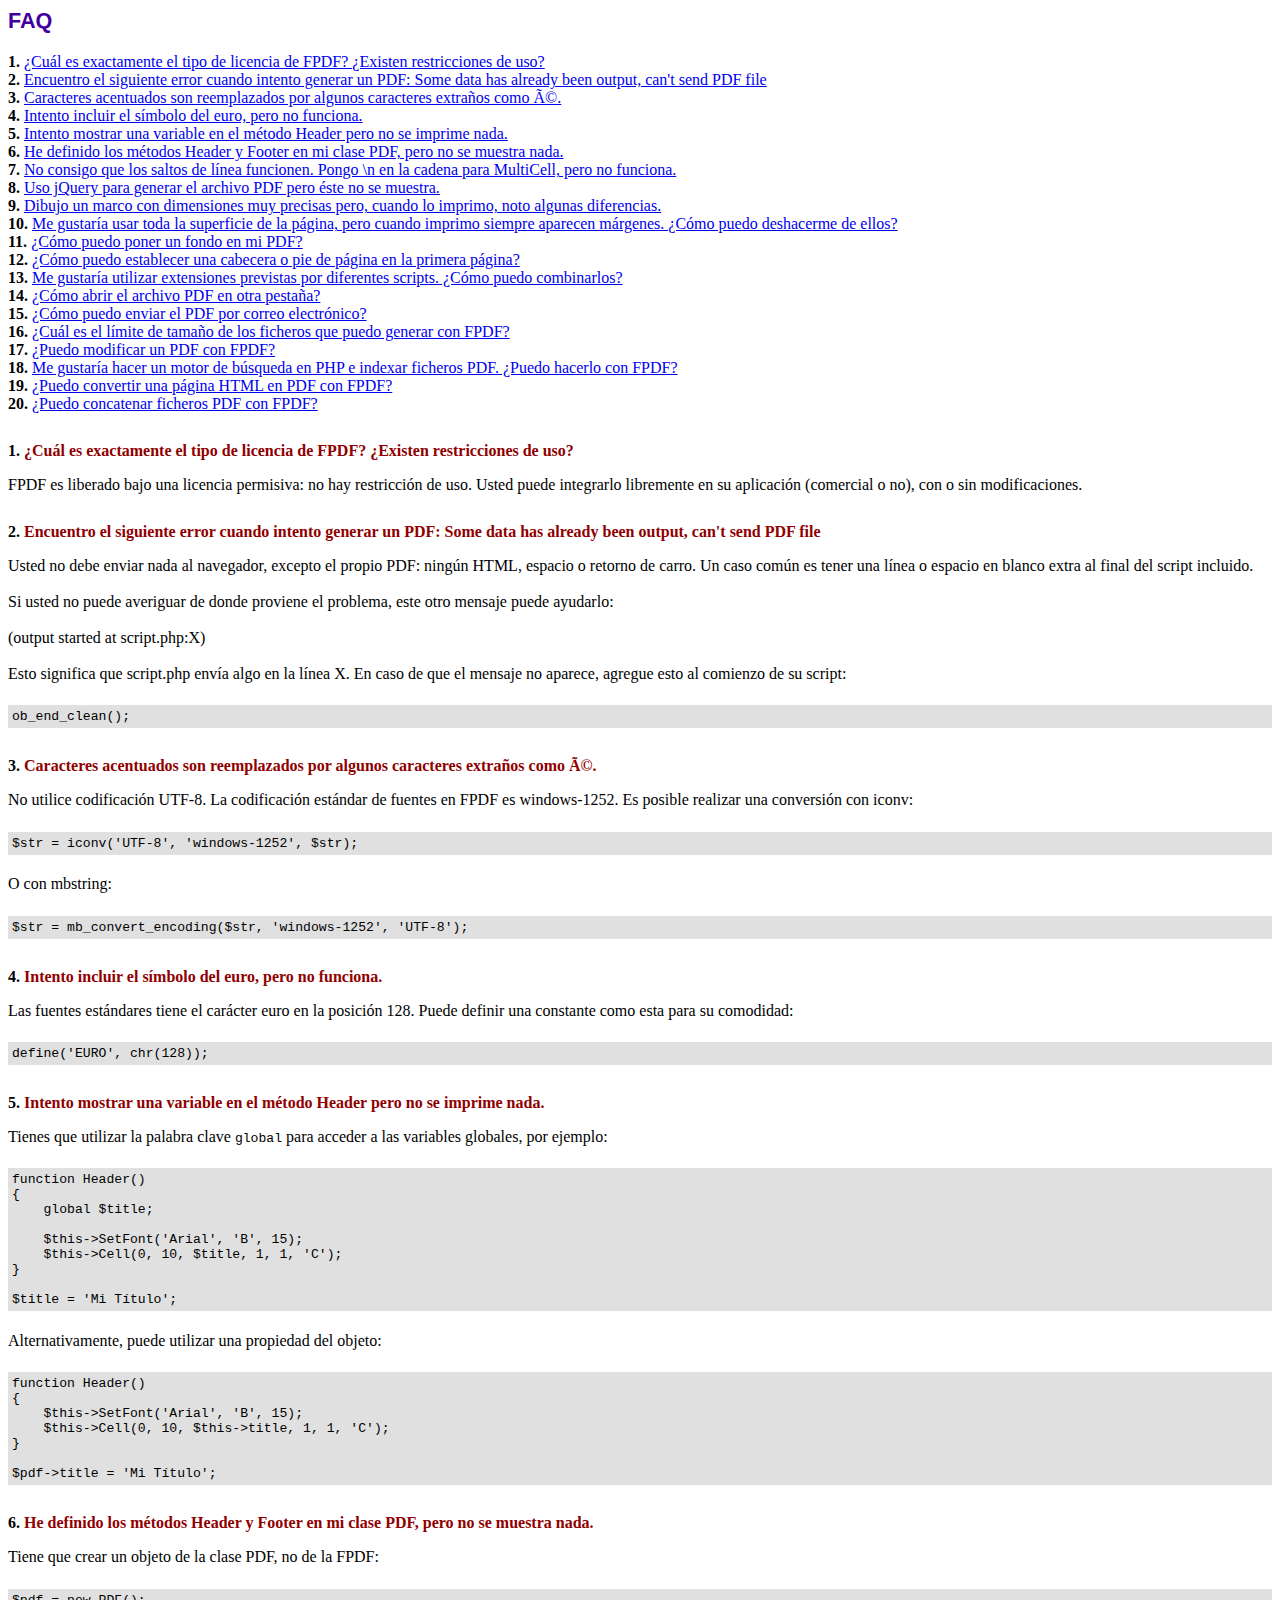
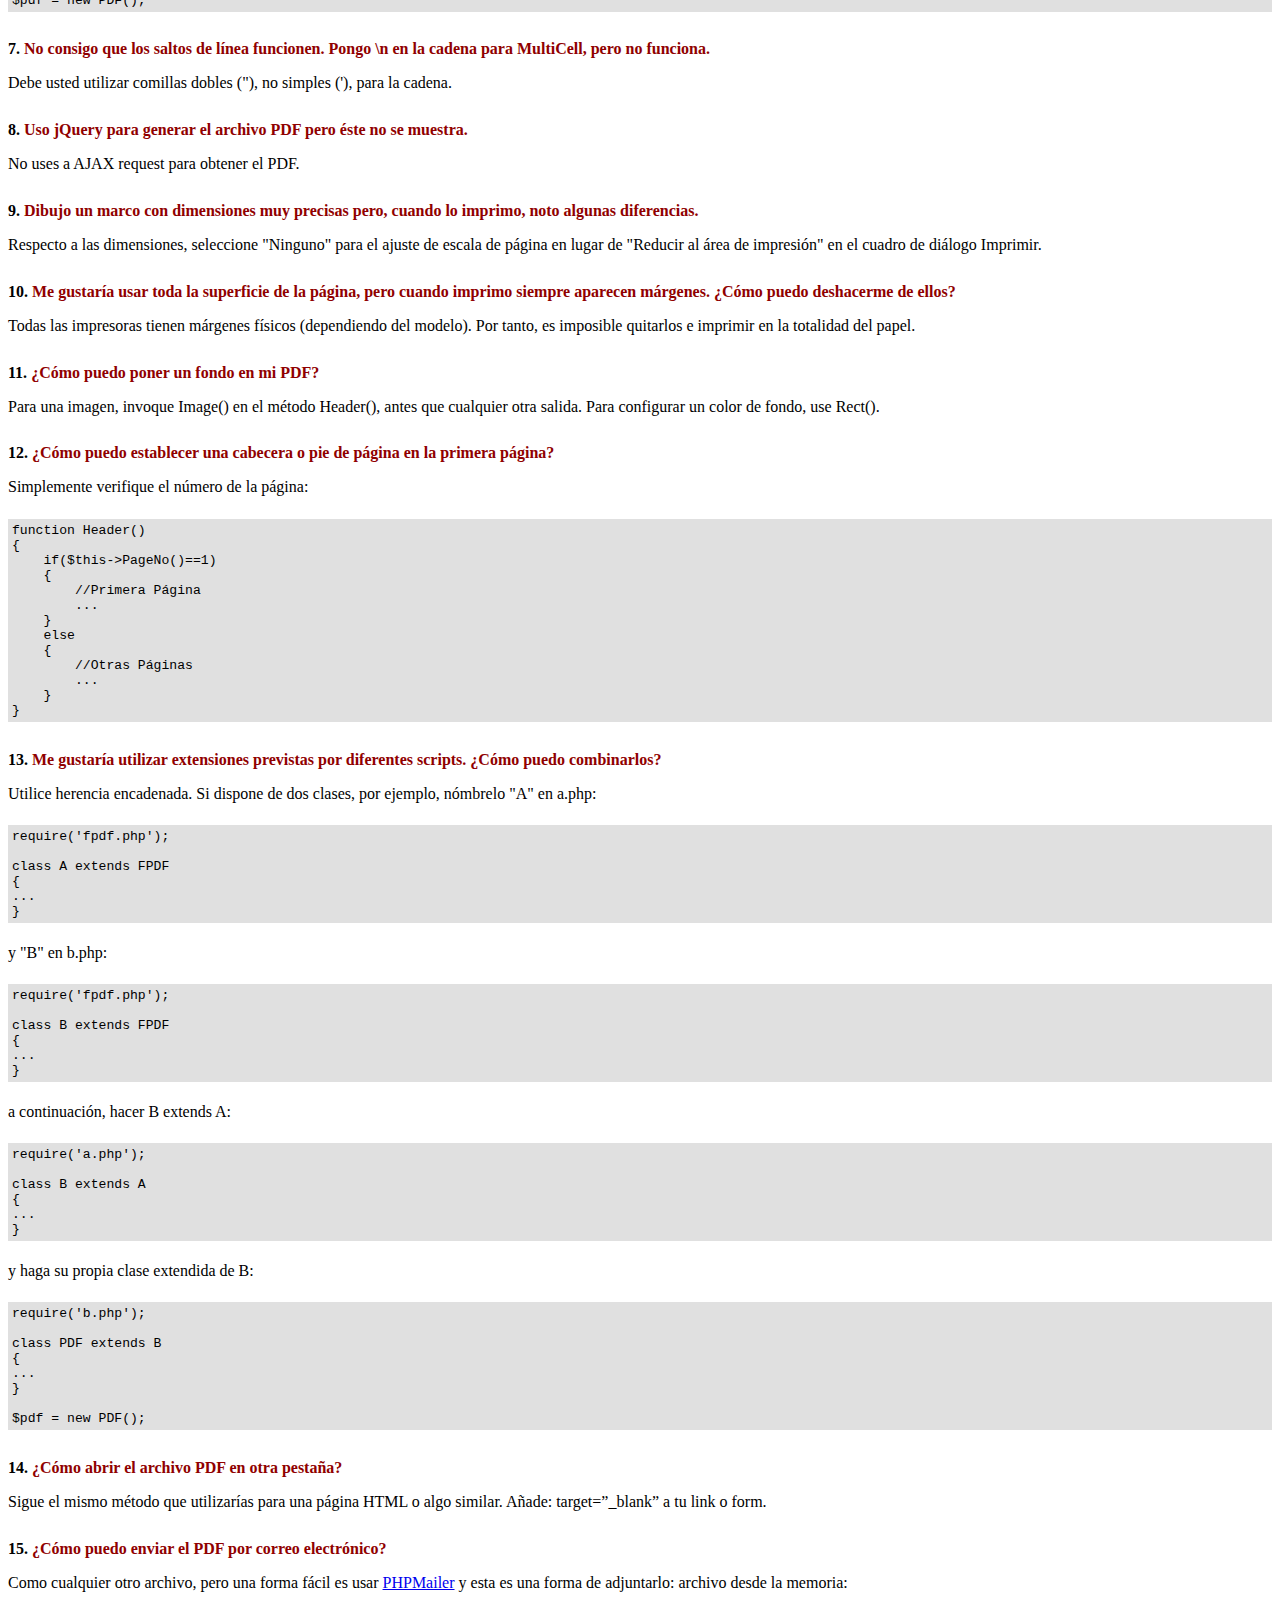
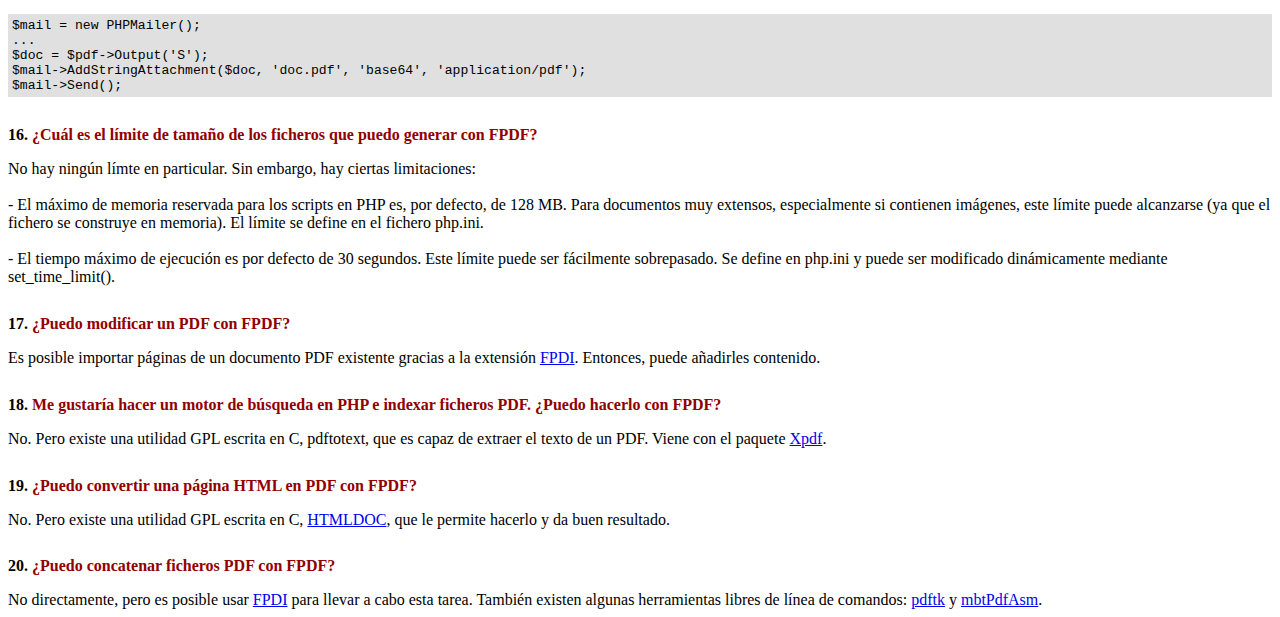
<file: motoftwaree/views/fpdf/FAQ.htm>
<!DOCTYPE html PUBLIC "-//W3C//DTD HTML 4.01 Transitional//EN">
<html>
<head>
<meta http-equiv="Content-Type" content="text/html; charset=UTF-8">
<title>FAQ</title>
<link type="text/css" rel="stylesheet" href="fpdf.css">
<style type="text/css">
ul {list-style-type:none; margin:0; padding:0}
ul#answers li {margin-top:1.8em}
.question {font-weight:bold; color:#900000}
</style>
</head>
<body>
<h1>FAQ</h1>
<ul>
<li><b>1.</b> <a href='#q1'>¿Cuál es exactamente el tipo de licencia de FPDF? ¿Existen restricciones de uso?</a></li>
<li><b>2.</b> <a href='#q2'>Encuentro el siguiente error cuando intento generar un PDF: Some data has already been output, can't send PDF file</a></li>
<li><b>3.</b> <a href='#q3'>Caracteres acentuados son reemplazados por algunos caracteres extraños como Ã©.</a></li>
<li><b>4.</b> <a href='#q4'>Intento incluir el símbolo del euro, pero no funciona.</a></li>
<li><b>5.</b> <a href='#q5'>Intento mostrar una variable en el método Header pero no se imprime nada.</a></li>
<li><b>6.</b> <a href='#q6'>He definido los métodos Header y Footer en mi clase PDF, pero no se muestra nada.</a></li>
<li><b>7.</b> <a href='#q7'>No consigo que los saltos de línea funcionen. Pongo \n en la cadena para MultiCell, pero no funciona.</a></li>
<li><b>8.</b> <a href='#q8'>Uso jQuery para generar el archivo PDF pero éste no se muestra.</a></li>
<li><b>9.</b> <a href='#q9'>Dibujo un marco con dimensiones muy precisas pero, cuando lo imprimo, noto algunas diferencias.</a></li>
<li><b>10.</b> <a href='#q10'>Me gustaría usar toda la superficie de la página, pero cuando imprimo siempre aparecen márgenes. ¿Cómo puedo deshacerme de ellos?</a></li>
<li><b>11.</b> <a href='#q11'>¿Cómo puedo poner un fondo en mi PDF?</a></li>
<li><b>12.</b> <a href='#q12'>¿Cómo puedo establecer una cabecera o pie de página en la primera página?</a></li>
<li><b>13.</b> <a href='#q13'>Me gustaría utilizar extensiones previstas por diferentes scripts. ¿Cómo puedo combinarlos?</a></li>
<li><b>14.</b> <a href='#q14'>¿Cómo abrir el archivo PDF en otra pestaña?</a></li>
<li><b>15.</b> <a href='#q15'>¿Cómo puedo enviar el PDF por correo electrónico?</a></li>
<li><b>16.</b> <a href='#q16'>¿Cuál es el límite de tamaño de los ficheros que puedo generar con FPDF?</a></li>
<li><b>17.</b> <a href='#q17'>¿Puedo modificar un PDF con FPDF?</a></li>
<li><b>18.</b> <a href='#q18'>Me gustaría hacer un motor de búsqueda en PHP e indexar ficheros PDF. ¿Puedo hacerlo con FPDF?</a></li>
<li><b>19.</b> <a href='#q19'>¿Puedo convertir una página HTML en PDF con FPDF?</a></li>
<li><b>20.</b> <a href='#q20'>¿Puedo concatenar ficheros PDF con FPDF?</a></li>
</ul>

<ul id='answers'>
<li id='q1'>
<p><b>1.</b> <span class='question'>¿Cuál es exactamente el tipo de licencia de FPDF? ¿Existen restricciones de uso?</span></p>
FPDF es liberado bajo una licencia permisiva: no hay restricción de uso. Usted puede integrarlo
libremente en su aplicación (comercial o no), con o sin modificaciones.
</li>

<li id='q2'>
<p><b>2.</b> <span class='question'>Encuentro el siguiente error cuando intento generar un PDF: Some data has already been output, can't send PDF file</span></p>
Usted no debe enviar nada al navegador, excepto el propio PDF: ningún HTML, espacio o retorno de carro. Un caso común
es tener una línea o espacio en blanco extra al final del script incluido.<br>
<br>
Si usted no puede averiguar de donde proviene el problema, este otro mensaje puede ayudarlo:<br>
<br>
(output started at script.php:X)<br>
<br>
Esto significa que script.php envía algo en la línea X. En caso de que el mensaje no aparece, agregue esto al
comienzo de su script:
<div class="doc-source">
<pre><code>ob_end_clean();</code></pre>
</div>
</li>

<li id='q3'>
<p><b>3.</b> <span class='question'>Caracteres acentuados son reemplazados por algunos caracteres extraños como Ã©.</span></p>
No utilice codificación UTF-8. La codificación estándar de fuentes en FPDF es windows-1252.
Es posible realizar una conversión con iconv:
<div class="doc-source">
<pre><code>$str = iconv('UTF-8', 'windows-1252', $str);</code></pre>
</div>
O con mbstring:
<div class="doc-source">
<pre><code>$str = mb_convert_encoding($str, 'windows-1252', 'UTF-8');</code></pre>
</div>
</li>

<li id='q4'>
<p><b>4.</b> <span class='question'>Intento incluir el símbolo del euro, pero no funciona.</span></p>
Las fuentes estándares tiene el carácter euro en la posición 128. Puede definir una constante
como esta para su comodidad:
<div class="doc-source">
<pre><code>define('EURO', chr(128));</code></pre>
</div>
</li>

<li id='q5'>
<p><b>5.</b> <span class='question'>Intento mostrar una variable en el método Header pero no se imprime nada.</span></p>
Tienes que utilizar la palabra clave <code>global</code> para acceder a las variables globales, por ejemplo:
<div class="doc-source">
<pre><code>function Header()
{
    global $title;

    $this-&gt;SetFont('Arial', 'B', 15);
    $this-&gt;Cell(0, 10, $title, 1, 1, 'C');
}

$title = 'Mi Título';</code></pre>
</div>
Alternativamente, puede utilizar una propiedad del objeto:
<div class="doc-source">
<pre><code>function Header()
{
    $this-&gt;SetFont('Arial', 'B', 15);
    $this-&gt;Cell(0, 10, $this-&gt;title, 1, 1, 'C');
}

$pdf-&gt;title = 'Mi Título';</code></pre>
</div>
</li>

<li id='q6'>
<p><b>6.</b> <span class='question'>He definido los métodos Header y Footer en mi clase PDF, pero no se muestra nada.</span></p>
Tiene que crear un objeto de la clase PDF, no de la FPDF:
<div class="doc-source">
<pre><code>$pdf = new PDF();</code></pre>
</div>
</li>

<li id='q7'>
<p><b>7.</b> <span class='question'>No consigo que los saltos de línea funcionen. Pongo \n en la cadena para MultiCell, pero no funciona.</span></p>
Debe usted utilizar comillas dobles ("), no simples ('), para la cadena.
</li>

<li id='q8'>
<p><b>8.</b> <span class='question'>Uso jQuery para generar el archivo PDF pero éste no se muestra.</span></p>
No uses a AJAX request para obtener el PDF.
</li>

<li id='q9'>
<p><b>9.</b> <span class='question'>Dibujo un marco con dimensiones muy precisas pero, cuando lo imprimo, noto algunas diferencias.</span></p>
Respecto a las dimensiones, seleccione "Ninguno" para el ajuste de escala de página en lugar de "Reducir al área de impresión" en el cuadro de diálogo Imprimir.
</li>

<li id='q10'>
<p><b>10.</b> <span class='question'>Me gustaría usar toda la superficie de la página, pero cuando imprimo siempre aparecen márgenes. ¿Cómo puedo deshacerme de ellos?</span></p>
Todas las impresoras tienen márgenes físicos (dependiendo del modelo). Por tanto, es imposible quitarlos
e imprimir en la totalidad del papel.
</li>

<li id='q11'>
<p><b>11.</b> <span class='question'>¿Cómo puedo poner un fondo en mi PDF?</span></p>
Para una imagen, invoque Image() en el método Header(), antes que cualquier otra salida. Para configurar un color de fondo, use Rect().
</li>

<li id='q12'>
<p><b>12.</b> <span class='question'>¿Cómo puedo establecer una cabecera o pie de página en la primera página?</span></p>
Simplemente verifique el número de la página:
<div class="doc-source">
<pre><code>function Header()
{
    if($this-&gt;PageNo()==1)
    {
        //Primera Página
        ...
    }
    else
    {
        //Otras Páginas
        ...
    }
}</code></pre>
</div>
</li>

<li id='q13'>
<p><b>13.</b> <span class='question'>Me gustaría utilizar extensiones previstas por diferentes scripts. ¿Cómo puedo combinarlos?</span></p>
Utilice herencia encadenada. Si dispone de dos clases, por ejemplo, nómbrelo "A" en a.php:
<div class="doc-source">
<pre><code>require('fpdf.php');

class A extends FPDF
{
...
}</code></pre>
</div>
y "B" en b.php:
<div class="doc-source">
<pre><code>require('fpdf.php');

class B extends FPDF
{
...
}</code></pre>
</div>
a continuación, hacer B extends A:
<div class="doc-source">
<pre><code>require('a.php');

class B extends A
{
...
}</code></pre>
</div>
y haga su propia clase extendida de B:
<div class="doc-source">
<pre><code>require('b.php');

class PDF extends B
{
...
}

$pdf = new PDF();</code></pre>
</div>
</li>

<li id='q14'>
<p><b>14.</b> <span class='question'>¿Cómo abrir el archivo PDF en otra pestaña?</span></p>
Sigue el mismo método que utilizarías para una página HTML o algo similar.
Añade: target=”_blank” a tu link o form.
</li>

<li id='q15'>
<p><b>15.</b> <span class='question'>¿Cómo puedo enviar el PDF por correo electrónico?</span></p>
Como cualquier otro archivo, pero una forma fácil es usar <a href="https://github.com/PHPMailer/PHPMailer" target="_blank">PHPMailer</a>
y esta es una forma de adjuntarlo: archivo desde la memoria:
<div class="doc-source">
<pre><code>$mail = new PHPMailer();
...
$doc = $pdf-&gt;Output('S');
$mail-&gt;AddStringAttachment($doc, 'doc.pdf', 'base64', 'application/pdf');
$mail-&gt;Send();</code></pre>
</div>
</li>

<li id='q16'>
<p><b>16.</b> <span class='question'>¿Cuál es el límite de tamaño de los ficheros que puedo generar con FPDF?</span></p>
No hay ningún límte en particular. Sin embargo, hay ciertas limitaciones:
<br>
<br>
- El máximo de memoria reservada para los scripts en PHP es, por defecto, de 128 MB. Para documentos
muy extensos, especialmente si contienen imágenes, este límite puede alcanzarse (ya que el fichero
se construye en memoria). El límite se define en el fichero php.ini.
<br>
<br>
- El tiempo máximo de ejecución es por defecto de 30 segundos. Este límite puede ser fácilmente
sobrepasado. Se define en php.ini y puede ser modificado dinámicamente mediante set_time_limit().
</li>

<li id='q17'>
<p><b>17.</b> <span class='question'>¿Puedo modificar un PDF con FPDF?</span></p>
Es posible importar páginas de un documento PDF existente gracias a la extensión
<a href="https://www.setasign.com/products/fpdi/about/" target="_blank">FPDI</a>.
Entonces, puede añadirles contenido.
</li>

<li id='q18'>
<p><b>18.</b> <span class='question'>Me gustaría hacer un motor de búsqueda en PHP e indexar ficheros PDF. ¿Puedo hacerlo con FPDF?</span></p>
No. Pero existe una utilidad GPL escrita en C, pdftotext, que es capaz de extraer el texto de
un PDF. Viene con el paquete <a href="https://www.xpdfreader.com" target="_blank">Xpdf</a>.
</li>

<li id='q19'>
<p><b>19.</b> <span class='question'>¿Puedo convertir una página HTML en PDF con FPDF?</span></p>
No. Pero existe una utilidad GPL escrita en C, <a href="https://www.msweet.org/htmldoc/" target="_blank">HTMLDOC</a>,
que le permite hacerlo y da buen resultado.
</li>

<li id='q20'>
<p><b>20.</b> <span class='question'>¿Puedo concatenar ficheros PDF con FPDF?</span></p>
No directamente, pero es posible usar <a href="https://www.setasign.com/products/fpdi/demos/concatenate-fake/" target="_blank">FPDI</a>
para llevar a cabo esta tarea. También existen algunas herramientas libres de línea de comandos:
<a href="https://www.pdflabs.com/tools/pdftk-the-pdf-toolkit/" target="_blank">pdftk</a> y
<a href="http://thierry.schmit.free.fr/spip/spip.php?article15" target="_blank">mbtPdfAsm</a>.
</li>
</ul>
</body>
</html>
</file>
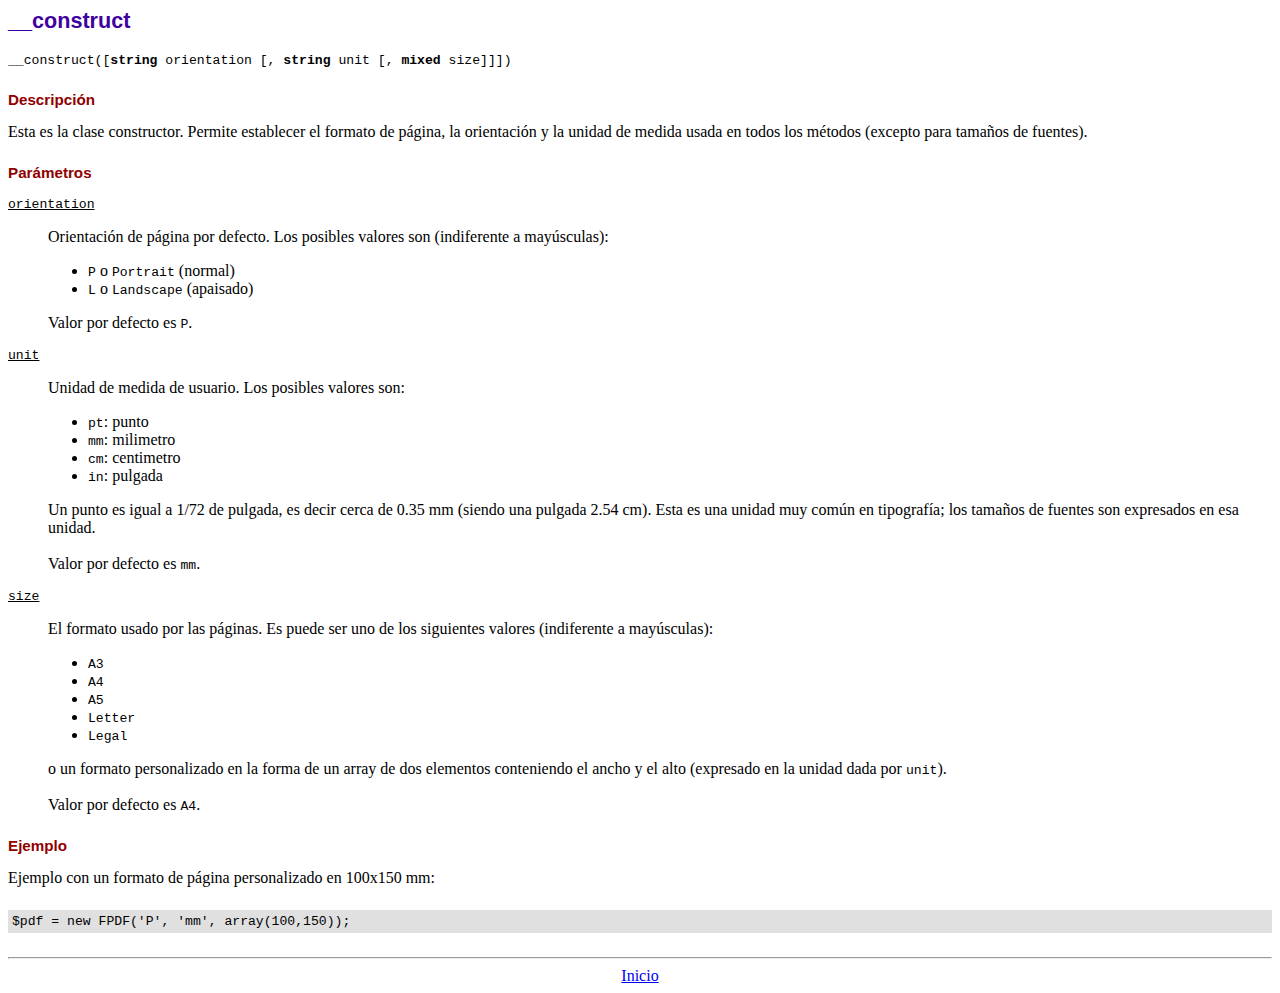
<file: motoftwaree/views/fpdf/doc/__construct.htm>
<!DOCTYPE html PUBLIC "-//W3C//DTD HTML 4.01 Transitional//EN">
<html>
<head>
<meta http-equiv="Content-Type" content="text/html; charset=UTF-8">
<title>__construct</title>
<link type="text/css" rel="stylesheet" href="../fpdf.css">
</head>
<body>
<h1>__construct</h1>
<code>__construct([<b>string</b> orientation [, <b>string</b> unit [, <b>mixed</b> size]]])</code>
<h2>Descripción</h2>
Esta es la clase constructor. Permite establecer el formato de página, la orientación y la unidad de medida usada en todos los métodos (excepto para tamaños de fuentes).
<h2>Parámetros</h2>
<dl class="param">
<dt><code>orientation</code></dt>
<dd>
Orientación de página por defecto. Los posibles valores son (indiferente a mayúsculas):
<ul>
<li><code>P</code> o <code>Portrait</code> (normal)
<li><code>L</code> o <code>Landscape</code> (apaisado)
</ul>
Valor por defecto es <code>P</code>.
</dd>
<dt><code>unit</code></dt>
<dd>
Unidad de medida de usuario. Los posibles valores son:
<ul>
<li><code>pt</code>: punto
<li><code>mm</code>: milimetro
<li><code>cm</code>: centimetro
<li><code>in</code>: pulgada
</ul>
Un punto es igual a 1/72 de pulgada, es decir cerca de 0.35 mm (siendo una pulgada 2.54 cm). Esta es una unidad muy común en tipografía; los tamaños de fuentes son expresados en esa unidad.
<br>
<br>
Valor por defecto es <code>mm</code>.
</dd>
<dt><code>size</code></dt>
<dd>
El formato usado por las páginas. Es puede ser uno de los siguientes valores (indiferente a mayúsculas):
<ul>
<li><code>A3</code>
<li><code>A4</code>
<li><code>A5</code>
<li><code>Letter</code>
<li><code>Legal</code>
</ul>
o un formato personalizado en la forma de un array de dos elementos conteniendo el ancho y el alto (expresado en la unidad dada por <code>unit</code>).
<br>
<br>
Valor por defecto es <code>A4</code>.
</dd>
</dl>
<h2>Ejemplo</h2>
Ejemplo con un formato de página personalizado en 100x150 mm:
<div class="doc-source">
<pre><code>$pdf = new FPDF('P', 'mm', array(100,150));</code></pre>
</div>
<hr style="margin-top:1.5em">
<div style="text-align:center"><a href="index.htm">Inicio</a></div>
</body>
</html>
</file>
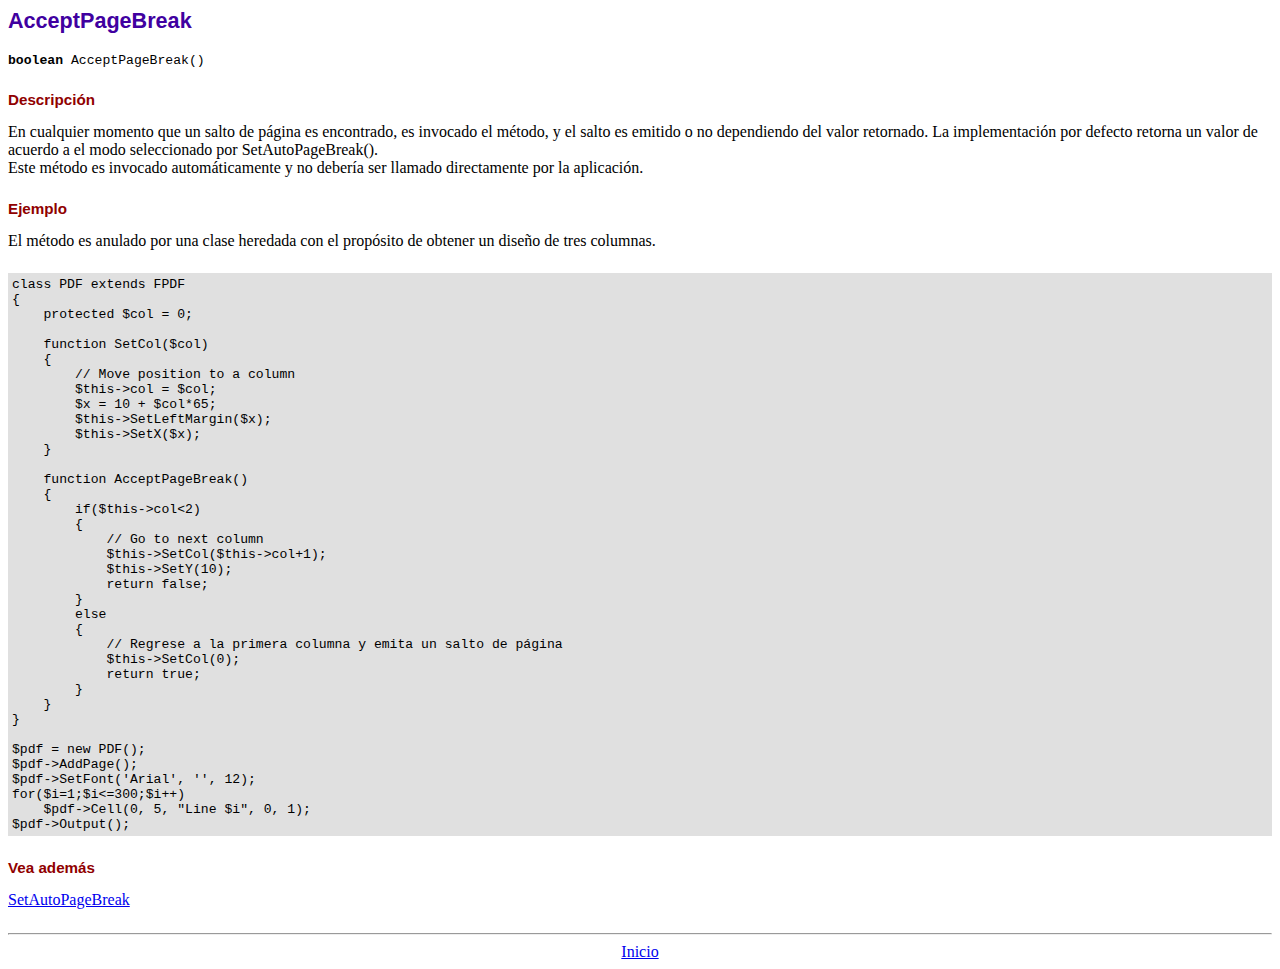
<file: motoftwaree/views/fpdf/doc/acceptpagebreak.htm>
<!DOCTYPE html PUBLIC "-//W3C//DTD HTML 4.01 Transitional//EN">
<html>
<head>
<meta http-equiv="Content-Type" content="text/html; charset=UTF-8">
<title>AcceptPageBreak</title>
<link type="text/css" rel="stylesheet" href="../fpdf.css">
</head>
<body>
<h1>AcceptPageBreak</h1>
<code><b>boolean</b> AcceptPageBreak()</code>
<h2>Descripción</h2>
En cualquier momento que un salto de página es encontrado, es invocado el método, y el salto es emitido o no dependiendo
del valor retornado. La implementación por defecto retorna un valor de acuerdo a el modo seleccionado por SetAutoPageBreak().
<br>
Este método es invocado automáticamente y no debería ser llamado directamente por la aplicación.
<h2>Ejemplo</h2>
El método es anulado por una clase heredada con el propósito de obtener un diseño de tres columnas.
<div class="doc-source">
<pre><code>class PDF extends FPDF
{
    protected $col = 0;

    function SetCol($col)
    {
        // Move position to a column
        $this-&gt;col = $col;
        $x = 10 + $col*65;
        $this-&gt;SetLeftMargin($x);
        $this-&gt;SetX($x);
    }

    function AcceptPageBreak()
    {
        if($this-&gt;col&lt;2)
        {
            // Go to next column
            $this-&gt;SetCol($this-&gt;col+1);
            $this-&gt;SetY(10);
            return false;
        }
        else
        {
            // Regrese a la primera columna y emita un salto de página
            $this-&gt;SetCol(0);
            return true;
        }
    }
}

$pdf = new PDF();
$pdf-&gt;AddPage();
$pdf-&gt;SetFont('Arial', '', 12);
for($i=1;$i&lt;=300;$i++)
    $pdf-&gt;Cell(0, 5, "Line $i", 0, 1);
$pdf-&gt;Output();</code></pre>
</div>
<h2>Vea además</h2>
<a href="setautopagebreak.htm">SetAutoPageBreak</a>
<hr style="margin-top:1.5em">
<div style="text-align:center"><a href="index.htm">Inicio</a></div>
</body>
</html>
</file>
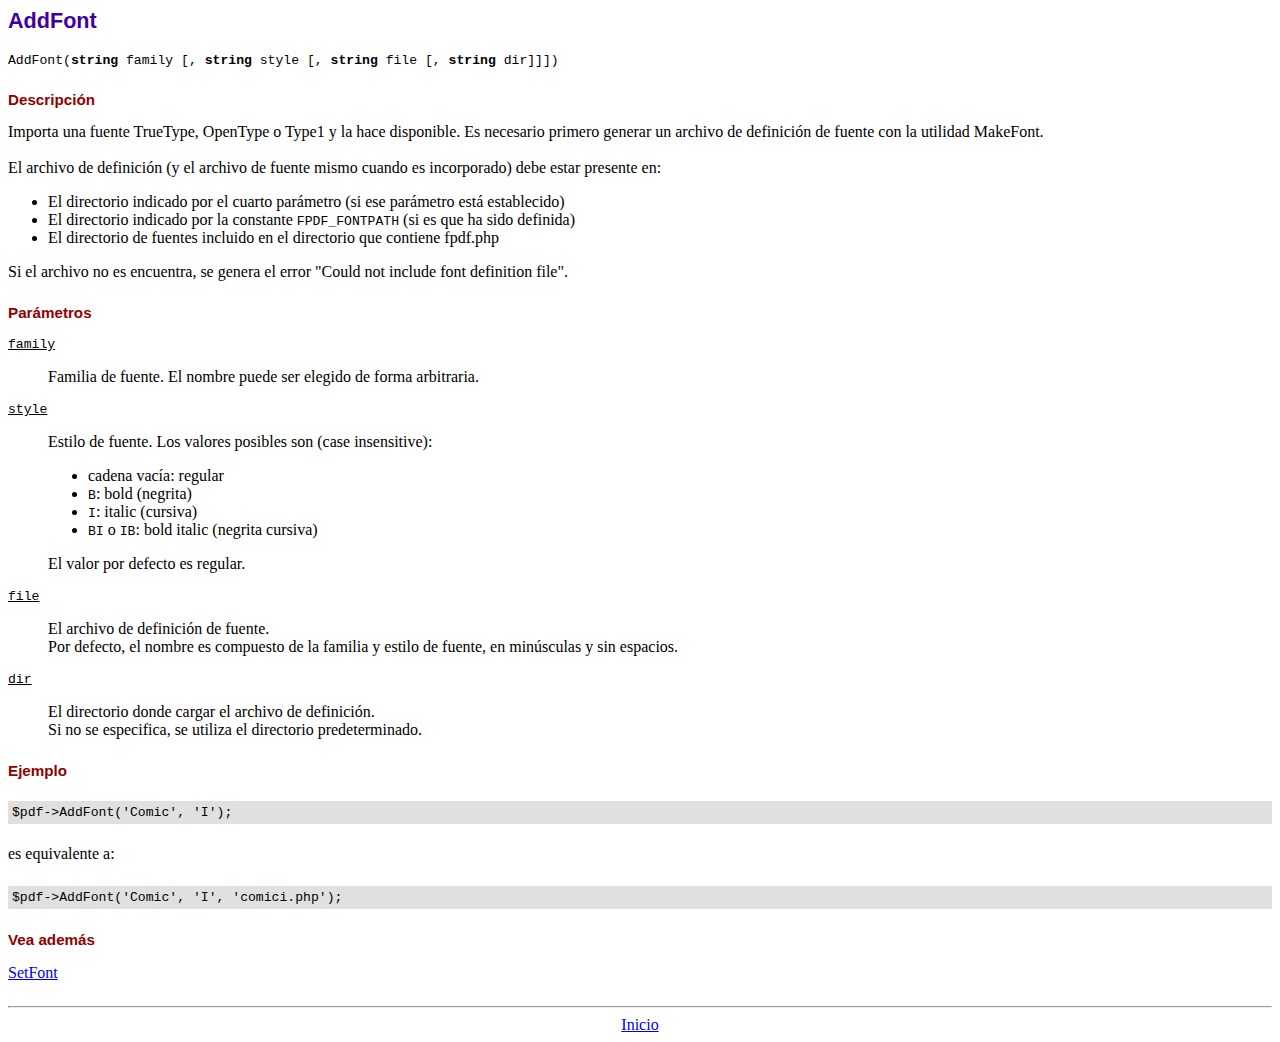
<file: motoftwaree/views/fpdf/doc/addfont.htm>
<!DOCTYPE html PUBLIC "-//W3C//DTD HTML 4.01 Transitional//EN">
<html>
<head>
<meta http-equiv="Content-Type" content="text/html; charset=UTF-8">
<title>AddFont</title>
<link type="text/css" rel="stylesheet" href="../fpdf.css">
</head>
<body>
<h1>AddFont</h1>
<code>AddFont(<b>string</b> family [, <b>string</b> style [, <b>string</b> file [, <b>string</b> dir]]])</code>
<h2>Descripción</h2>
Importa una fuente TrueType, OpenType o Type1 y la hace disponible. Es necesario primero generar
un archivo de definición de fuente con la utilidad MakeFont.
<br>
<br>
El archivo de definición (y el archivo de fuente mismo cuando es incorporado) debe estar presente en:
<ul>
<li>El directorio indicado por el cuarto parámetro (si ese parámetro está establecido)</li>
<li>El directorio indicado por la constante <code>FPDF_FONTPATH</code> (si es que ha sido definida)
<li>El directorio de fuentes incluido en el directorio que contiene fpdf.php
</ul>
Si el archivo no es encuentra, se genera el error "Could not include font definition file".
<h2>Parámetros</h2>
<dl class="param">
<dt><code>family</code></dt>
<dd>
Familia de fuente. El nombre puede ser elegido de forma arbitraria.
</dd>
<dt><code>style</code></dt>
<dd>
Estilo de fuente. Los valores posibles son (case insensitive):
<ul>
<li>cadena vacía: regular
<li><code>B</code>: bold (negrita)
<li><code>I</code>: italic (cursiva)
<li><code>BI</code> o <code>IB</code>: bold italic (negrita cursiva)
</ul>
El valor por defecto es regular.
</dd>
<dt><code>file</code></dt>
<dd>
El archivo de definición de fuente.
<br>
Por defecto, el nombre es compuesto de la familia y estilo de fuente, en minúsculas y sin espacios.
</dd>
<dt><code>dir</code></dt>
<dd>
El directorio donde cargar el archivo de definición.
<br>
Si no se especifica, se utiliza el directorio predeterminado.
</dd>
</dl>
<h2>Ejemplo</h2>
<div class="doc-source">
<pre><code>$pdf-&gt;AddFont('Comic', 'I');</code></pre>
</div>
es equivalente a:
<div class="doc-source">
<pre><code>$pdf-&gt;AddFont('Comic', 'I', 'comici.php');</code></pre>
</div>
<h2>Vea además</h2>
<a href="setfont.htm">SetFont</a>
<hr style="margin-top:1.5em">
<div style="text-align:center"><a href="index.htm">Inicio</a></div>
</body>
</html>
</file>
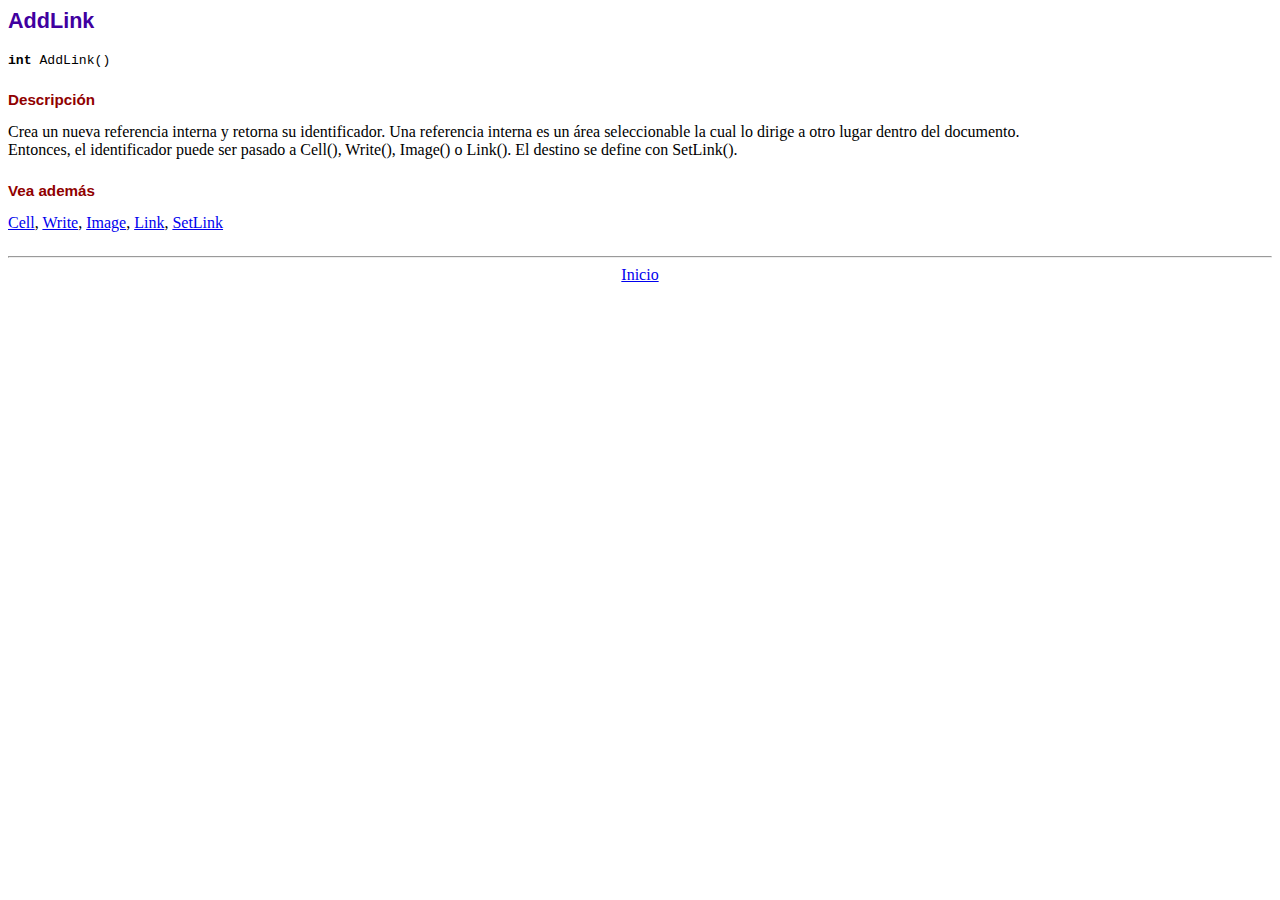
<file: motoftwaree/views/fpdf/doc/addlink.htm>
<!DOCTYPE html PUBLIC "-//W3C//DTD HTML 4.01 Transitional//EN">
<html>
<head>
<meta http-equiv="Content-Type" content="text/html; charset=UTF-8">
<title>AddLink</title>
<link type="text/css" rel="stylesheet" href="../fpdf.css">
</head>
<body>
<h1>AddLink</h1>
<code><b>int</b> AddLink()</code>
<h2>Descripción</h2>
Crea un nueva referencia interna y retorna su identificador. Una referencia interna es un área seleccionable la cual lo dirige a otro lugar dentro del documento.
<br>
Entonces, el identificador puede ser pasado a Cell(), Write(), Image() o Link(). El destino se define con SetLink().
<h2>Vea además</h2>
<a href="cell.htm">Cell</a>,
<a href="write.htm">Write</a>,
<a href="image.htm">Image</a>,
<a href="link.htm">Link</a>,
<a href="setlink.htm">SetLink</a>
<hr style="margin-top:1.5em">
<div style="text-align:center"><a href="index.htm">Inicio</a></div>
</body>
</html>
</file>
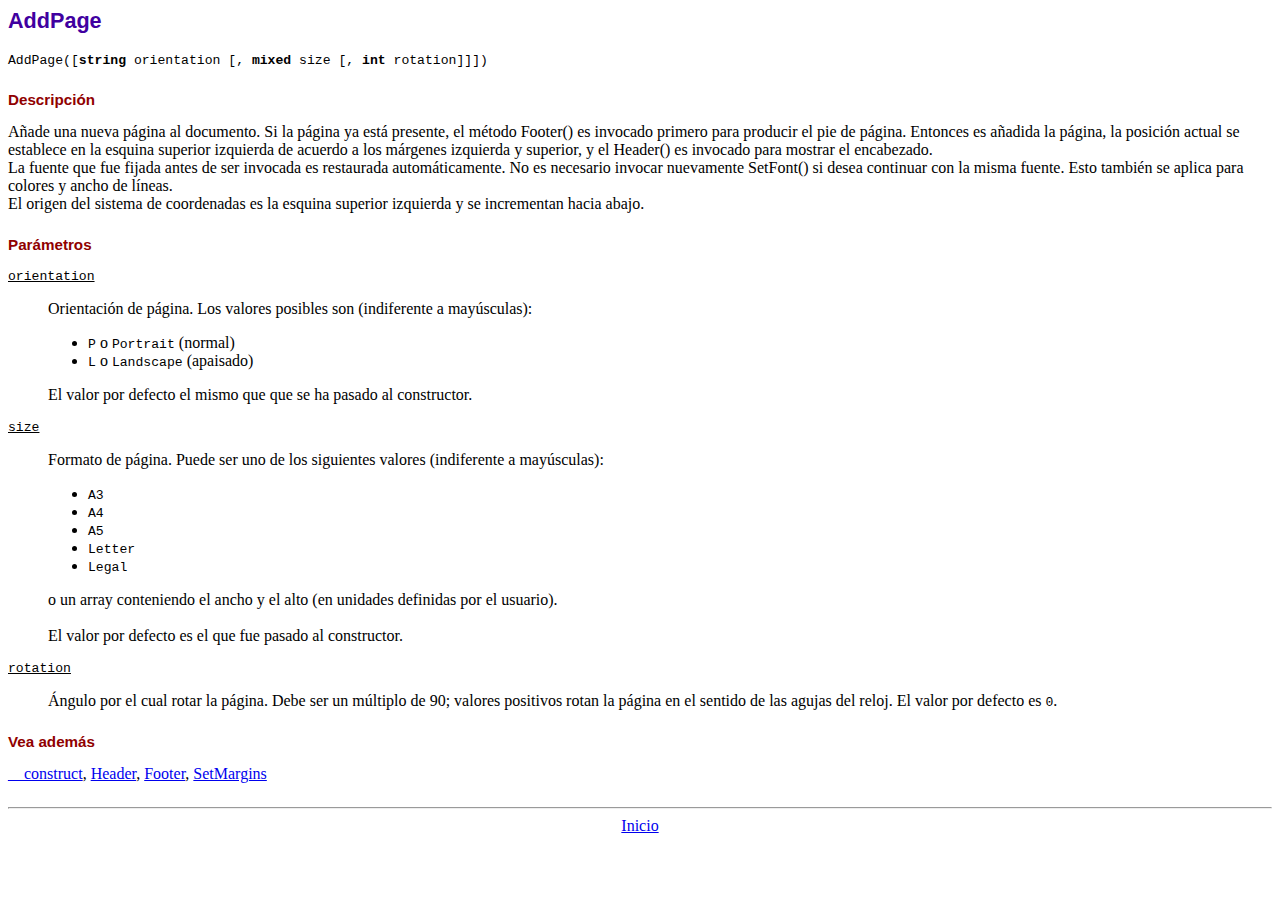
<file: motoftwaree/views/fpdf/doc/addpage.htm>
<!DOCTYPE html PUBLIC "-//W3C//DTD HTML 4.01 Transitional//EN">
<html>
<head>
<meta http-equiv="Content-Type" content="text/html; charset=UTF-8">
<title>AddPage</title>
<link type="text/css" rel="stylesheet" href="../fpdf.css">
</head>
<body>
<h1>AddPage</h1>
<code>AddPage([<b>string</b> orientation [, <b>mixed</b> size [, <b>int</b> rotation]]])</code>
<h2>Descripción</h2>
Añade una nueva página al documento. Si la página ya está presente, el método Footer() es invocado primero para producir
el pie de página. Entonces es añadida la página, la posición actual se establece en la esquina superior izquierda de
acuerdo a los márgenes izquierda y superior, y el Header() es invocado para mostrar el encabezado.<br>
La fuente que fue fijada antes de ser invocada es restaurada automáticamente. No es necesario invocar nuevamente SetFont()
si desea continuar con la misma fuente. Esto también se aplica para colores y ancho de líneas.<br>
El origen del sistema de coordenadas es la esquina superior izquierda y se incrementan  hacia abajo.
<h2>Parámetros</h2>
<dl class="param">
<dt><code>orientation</code></dt>
<dd>
Orientación de página. Los valores posibles son (indiferente a mayúsculas):
<ul>
<li><code>P</code> o <code>Portrait</code> (normal)</li>
<li><code>L</code> o <code>Landscape</code> (apaisado)</li>
</ul>
El valor por defecto el mismo que que se ha pasado al constructor.
</dd>
<dt><code>size</code></dt>
<dd>
Formato de página. Puede ser uno de los siguientes valores (indiferente a mayúsculas):
<ul>
<li><code>A3</code></li>
<li><code>A4</code></li>
<li><code>A5</code></li>
<li><code>Letter</code></li>
<li><code>Legal</code></li>
</ul>
o un array conteniendo el ancho y el alto (en unidades definidas por el usuario).<br>
<br>
El valor por defecto es el que fue pasado al constructor.
</dd>
<dt><code>rotation</code></dt>
<dd>
Ángulo por el cual rotar la página. Debe ser un múltiplo de 90; valores positivos rotan
la página en el sentido de las agujas del reloj. El valor por defecto es <code>0</code>.
</dd>
</dl>
<h2>Vea además</h2>
<a href="__construct.htm">__construct</a>,
<a href="header.htm">Header</a>,
<a href="footer.htm">Footer</a>,
<a href="setmargins.htm">SetMargins</a>
<hr style="margin-top:1.5em">
<div style="text-align:center"><a href="index.htm">Inicio</a></div>
</body>
</html>
</file>
<file: css/style.css>
/********** Template CSS **********/
:root {
    --primary: #8E2317;
    --light: #F1F8FF;
    --dark: #0F172B;
}

.ff-secondary {
    font-family: 'Pacifico', cursive;
}

.fw-medium {
    font-weight: 600 !important;
}

.fw-semi-bold {
    font-weight: 700 !important;
}

.back-to-top {
    position: fixed;
    display: none;
    right: 45px;
    bottom: 45px;
    z-index: 99;
}


/*** Spinner ***/
#spinner {
    opacity: 0;
    visibility: hidden;
    transition: opacity .5s ease-out, visibility 0s linear .5s;
    z-index: 99999;
}

#spinner.show {
    transition: opacity .5s ease-out, visibility 0s linear 0s;
    visibility: visible;
    opacity: 1;
}


/*** Button ***/
.btn {
    font-family: 'Nunito', sans-serif;
    font-weight: 500;
    text-transform: uppercase;
    transition: .5s;
}

.btn.btn-primary,
.btn.btn-secondary {
    color: #FFFFFF;
}

.btn-square {
    width: 38px;
    height: 38px;
}

.btn-sm-square {
    width: 32px;
    height: 32px;
}

.btn-lg-square {
    width: 48px;
    height: 48px;
}

.btn-square,
.btn-sm-square,
.btn-lg-square {
    padding: 0;
    display: flex;
    align-items: center;
    justify-content: center;
    font-weight: normal;
    border-radius: 2px;
}


/*** Navbar ***/
.navbar-dark .navbar-nav .nav-link {
    position: relative;
    margin-left: 25px;
    padding: 35px 0;
    font-size: 15px;
    color: var(--light) !important;
    text-transform: uppercase;
    font-weight: 500;
    outline: none;
    transition: .5s;
}

.sticky-top.navbar-dark .navbar-nav .nav-link {
    padding: 20px 0;
}

.navbar-dark .navbar-nav .nav-link:hover,
.navbar-dark .navbar-nav .nav-link.active {
    color: var(--primary) !important;
}

.navbar-dark .navbar-brand img {
    max-height: 60px;
    transition: .5s;
}

#precios{
    text-align: right !important;
    color: #ffd43b !important;
}

.sticky-top.navbar-dark .navbar-brand img {
    max-height: 45px;
}

@media (max-width: 991.98px) {
    .sticky-top.navbar-dark {
        position: relative;
    }

    .navbar-dark .navbar-collapse {
        margin-top: 15px;
        border-top: 1px solid rgba(255, 255, 255, .1)
    }

    .navbar-dark .navbar-nav .nav-link,
    .sticky-top.navbar-dark .navbar-nav .nav-link {
        padding: 10px 0;
        margin-left: 0;
    }

    .navbar-dark .navbar-brand img {
        max-height: 45px;
    }
}

@media (min-width: 992px) {
    .navbar-dark {
        position: absolute;
        width: 100%;
        top: 0;
        left: 0;
        z-index: 999;
        background: transparent !important;
    }
    
    .sticky-top.navbar-dark {
        position: fixed;
        background: var(--dark) !important;
    }
}


/*** Hero Header ***/
.hero-header {
    background: linear-gradient(rgba(15, 23, 43, .9), rgba(15, 23, 43, .9)), url(../img/index.1.jpg);
    background-position: center center;
    background-repeat: no-repeat;
    background-size: cover;
}

.hero-header img {
    animation: imgRotate 50s linear infinite;
}

@keyframes imgRotate { 
    100% { 
        transform: rotate(360deg); 
    } 
}

.breadcrumb-item + .breadcrumb-item::before {
    color: rgba(255, 255, 255, .5);
}


/*** Section Title ***/
.section-title {
    position: relative;
    display: inline-block;
}

.section-title::before {
    position: absolute;
    content: "";
    width: 45px;
    height: 2px;
    top: 50%;
    left: -55px;
    margin-top: -1px;
    background: var(--primary);
}

.section-title::after {
    position: absolute;
    content: "";
    width: 45px;
    height: 2px;
    top: 50%;
    right: -55px;
    margin-top: -1px;
    background: var(--primary);
}

.section-title.text-start::before,
.section-title.text-end::after {
    display: none;
}


/*** Service ***/
.service-item {
    box-shadow: 0 0 45px rgba(0, 0, 0, .08);
    transition: .5s;
}

.service-item:hover {
    background: var(--primary);
}

.service-item * {
    transition: .5s;
}

.service-item:hover * {
    color: var(--light) !important;
}


/*** Food Menu ***/
.nav-pills .nav-item .active {
    border-bottom: 2px solid var(--primary);
}

/*** Youtube Video ***/
.video {
    position: relative;
    height: 100%;
    min-height: 500px;
    background: linear-gradient(rgba(15, 23, 43, .1), rgba(15, 23, 43, .1)), url(../img/video.jpg);
    background-position: center center;
    background-repeat: no-repeat;
    background-size: cover;
}

.video .btn-play {
    position: absolute;
    z-index: 3;
    top: 50%;
    left: 50%;
    transform: translateX(-50%) translateY(-50%);
    box-sizing: content-box;
    display: block;
    width: 32px;
    height: 44px;
    border-radius: 50%;
    border: none;
    outline: none;
    padding: 18px 20px 18px 28px;
}

.video .btn-play:before {
    content: "";
    position: absolute;
    z-index: 0;
    left: 50%;
    top: 50%;
    transform: translateX(-50%) translateY(-50%);
    display: block;
    width: 100px;
    height: 100px;
    background: var(--primary);
    border-radius: 50%;
    animation: pulse-border 1500ms ease-out infinite;
}

.video .btn-play:after {
    content: "";
    position: absolute;
    z-index: 1;
    left: 50%;
    top: 50%;
    transform: translateX(-50%) translateY(-50%);
    display: block;
    width: 100px;
    height: 100px;
    background: var(--primary);
    border-radius: 50%;
    transition: all 200ms;
}

.video .btn-play img {
    position: relative;
    z-index: 3;
    max-width: 100%;
    width: auto;
    height: auto;
}

.video .btn-play span {
    display: block;
    position: relative;
    z-index: 3;
    width: 0;
    height: 0;
    border-left: 32px solid var(--dark);
    border-top: 22px solid transparent;
    border-bottom: 22px solid transparent;
}

@keyframes pulse-border {
    0% {
        transform: translateX(-50%) translateY(-50%) translateZ(0) scale(1);
        opacity: 1;
    }

    100% {
        transform: translateX(-50%) translateY(-50%) translateZ(0) scale(1.5);
        opacity: 0;
    }
}

#videoModal {
    z-index: 99999;
}

#videoModal .modal-dialog {
    position: relative;
    max-width: 800px;
    margin: 60px auto 0 auto;
}

#videoModal .modal-body {
    position: relative;
    padding: 0px;
}

#videoModal .close {
    position: absolute;
    width: 30px;
    height: 30px;
    right: 0px;
    top: -30px;
    z-index: 999;
    font-size: 30px;
    font-weight: normal;
    color: #FFFFFF;
    background: #000000;
    opacity: 1;
}


/*** Team ***/
.team-item {
    box-shadow: 0 0 45px rgba(0, 0, 0, .08);
    height: calc(100% - 38px);
    transition: .5s;
}

.team-item img {
    transition: .5s;
}

.team-item:hover img {
    transform: scale(1.1);
}

.team-item:hover {
    height: 100%;
}

.team-item .btn {
    border-radius: 38px 38px 0 0;
}


/*** Testimonial ***/
.testimonial-carousel .owl-item .testimonial-item,
.testimonial-carousel .owl-item.center .testimonial-item * {
    transition: .5s;
}

.testimonial-carousel .owl-item.center .testimonial-item {
    background: var(--primary) !important;
    border-color: var(--primary) !important;
}

.testimonial-carousel .owl-item.center .testimonial-item * {
    color: var(--light) !important;
}

.testimonial-carousel .owl-dots {
    margin-top: 24px;
    display: flex;
    align-items: flex-end;
    justify-content: center;
}

.testimonial-carousel .owl-dot {
    position: relative;
    display: inline-block;
    margin: 0 5px;
    width: 15px;
    height: 15px;
    border: 1px solid #CCCCCC;
    border-radius: 15px;
    transition: .5s;
}

.testimonial-carousel .owl-dot.active {
    background: var(--primary);
    border-color: var(--primary);
}


/*** Footer ***/
.footer .btn.btn-social {
    margin-right: 5px;
    width: 35px;
    height: 35px;
    display: flex;
    align-items: center;
    justify-content: center;
    color: var(--light);
    border: 1px solid #FFFFFF;
    border-radius: 35px;
    transition: .3s;
}

.footer .btn.btn-social:hover {
    color: var(--primary);
}

.footer .btn.btn-link {
    display: block;
    margin-bottom: 5px;
    padding: 0;
    text-align: left;
    color: #FFFFFF;
    font-size: 15px;
    font-weight: normal;
    text-transform: capitalize;
    transition: .3s;
}

.footer .btn.btn-link::before {
    position: relative;
    content: "\f105";
    font-family: "Font Awesome 5 Free";
    font-weight: 900;
    margin-right: 10px;
}

.footer .btn.btn-link:hover {
    letter-spacing: 1px;
    box-shadow: none;
}

.footer .copyright {
    padding: 25px 0;
    font-size: 15px;
    border-top: 1px solid rgba(256, 256, 256, .1);
}

.footer .copyright a {
    color: var(--light);
}

.footer .footer-menu a {
    margin-right: 15px;
    padding-right: 15px;
    border-right: 1px solid rgba(255, 255, 255, .1);
}

.footer .footer-menu a:last-child {
    margin-right: 0;
    padding-right: 0;
    border-right: none;
}
</file>
<file: motoftwaree/views/fpdf/fpdf.css>
body {font-family:"Times New Roman",serif}
h1 {font:bold 135% Arial,sans-serif; color:#4000A0; margin-bottom:0.9em}
h2 {font:bold 95% Arial,sans-serif; color:#900000; margin-top:1.5em; margin-bottom:1em}
dl.param dt {text-decoration:underline}
dl.param dd {margin-top:1em; margin-bottom:1em}
dl.param ul {margin-top:1em; margin-bottom:1em}
tt, code, kbd {font-family:"Courier New",Courier,monospace; font-size:82%}
div.source {margin-top:1.4em; margin-bottom:1.3em}
div.source pre {display:table; border:1px solid #24246A; width:100%; margin:0em; font-family:inherit; font-size:100%}
div.source code {display:block; border:1px solid #C5C5EC; background-color:#F0F5FF; padding:6px; color:#000000}
div.doc-source {margin-top:1.4em; margin-bottom:1.3em}
div.doc-source pre {display:table; width:100%; margin:0em; font-family:inherit; font-size:100%}
div.doc-source code {display:block; background-color:#E0E0E0; padding:4px}
.kw {color:#000080; font-weight:bold}
.str {color:#CC0000}
.cmt {color:#008000}
p.demo {text-align:center; margin-top:-0.9em}
a.demo {text-decoration:none; font-weight:bold; color:#0000CC}
a.demo:link {text-decoration:none; font-weight:bold; color:#0000CC}
a.demo:hover {text-decoration:none; font-weight:bold; color:#0000FF}
a.demo:active {text-decoration:none; font-weight:bold; color:#0000FF}
</file>
